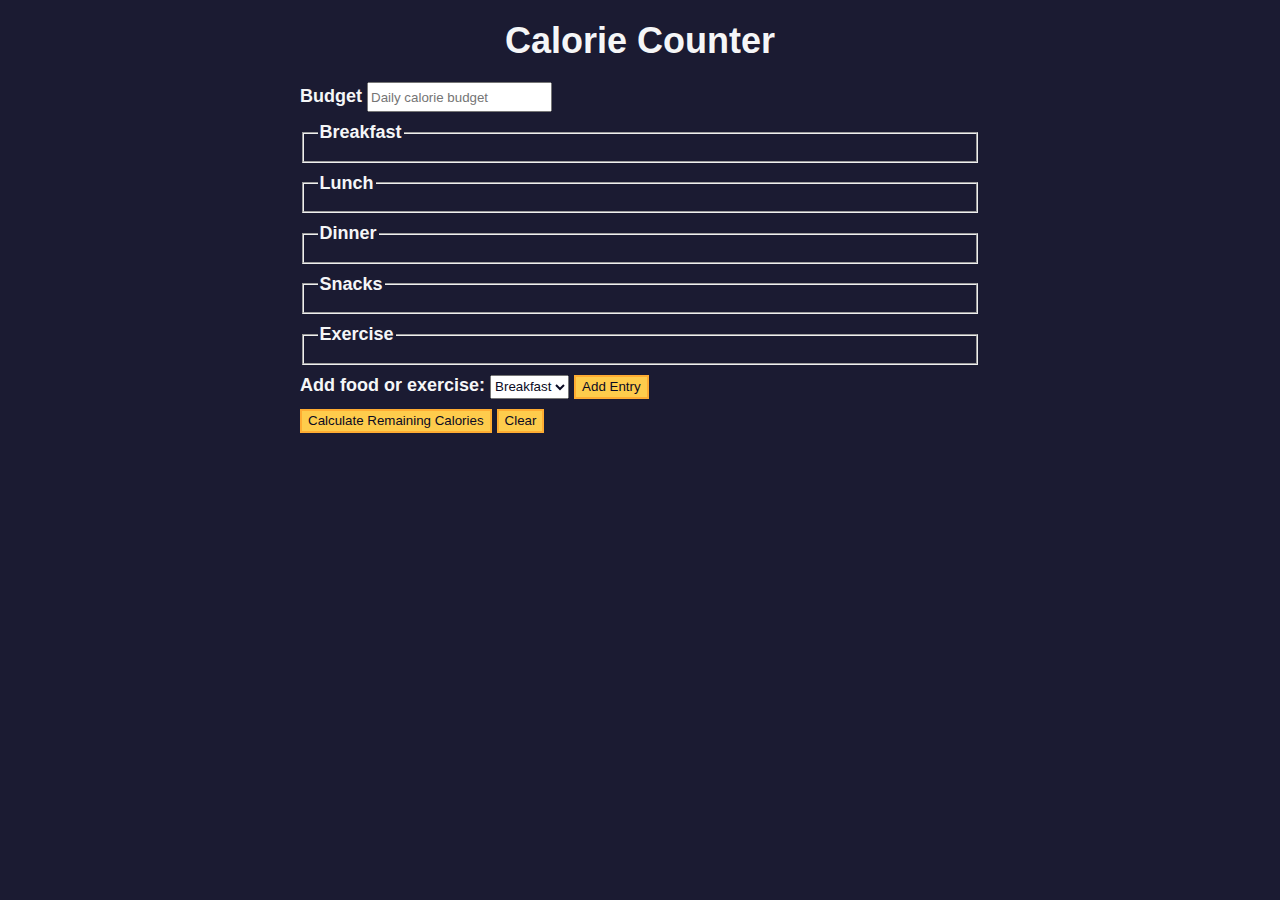
<file: calorie_counter/index.html>
<!DOCTYPE html>
<html lang="en">
  <head>
    <meta charset="UTF-8" />
    <meta name="viewport" content="width=device-width, initial-scale=1.0" />
    <title>Calorie Counter</title>
    <link rel="stylesheet" href="style.css" />
  </head>
  <body>
    <main>
      <h1>Calorie Counter</h1>
      <div class="container">
        <form id="calorie-counter">
          <label for="budget">Budget</label>
          <input
            type="number"
            id="budget"
            placeholder="Daily calorie budget"
            min="0"
            required
          />
          <fieldset id="breakfast">
            <legend>Breakfast</legend>
            <div class="input-container"></div>
          </fieldset>
          <fieldset id="lunch">
            <legend>Lunch</legend>
            <div class="input-container"></div>
          </fieldset>
          <fieldset id="dinner">
            <legend>Dinner</legend>
            <div class="input-container"></div>
          </fieldset>
          <fieldset id="snacks">
            <legend>Snacks</legend>
            <div class="input-container"></div>
          </fieldset>
          <fieldset id="exercise">
            <legend>Exercise</legend>
            <div class="input-container"></div>
          </fieldset>
          <div class="controls">
            <span>
              <label for="entry-dropdown">Add food or exercise:</label>
              <select name="options" id="entry-dropdown">
                <option value="breakfast" selected>Breakfast</option>
                <option value="lunch">Lunch</option>
                <option value="dinner">Dinner</option>
                <option value="snacks">Snacks</option>
                <option value="exercise">Exercise</option>
              </select>
              <button type="button" id="add-entry">Add Entry</button>
            </span>
          </div>
          <div>
            <button type="submit">Calculate Remaining Calories</button>
            <button id="clear" type="button">Clear</button>
          </div>
        </form>
        <div id="output" class="output hide"></div>
      </div>
    </main>
    <script src="app.js"></script>
  </body>
</html>
</file>
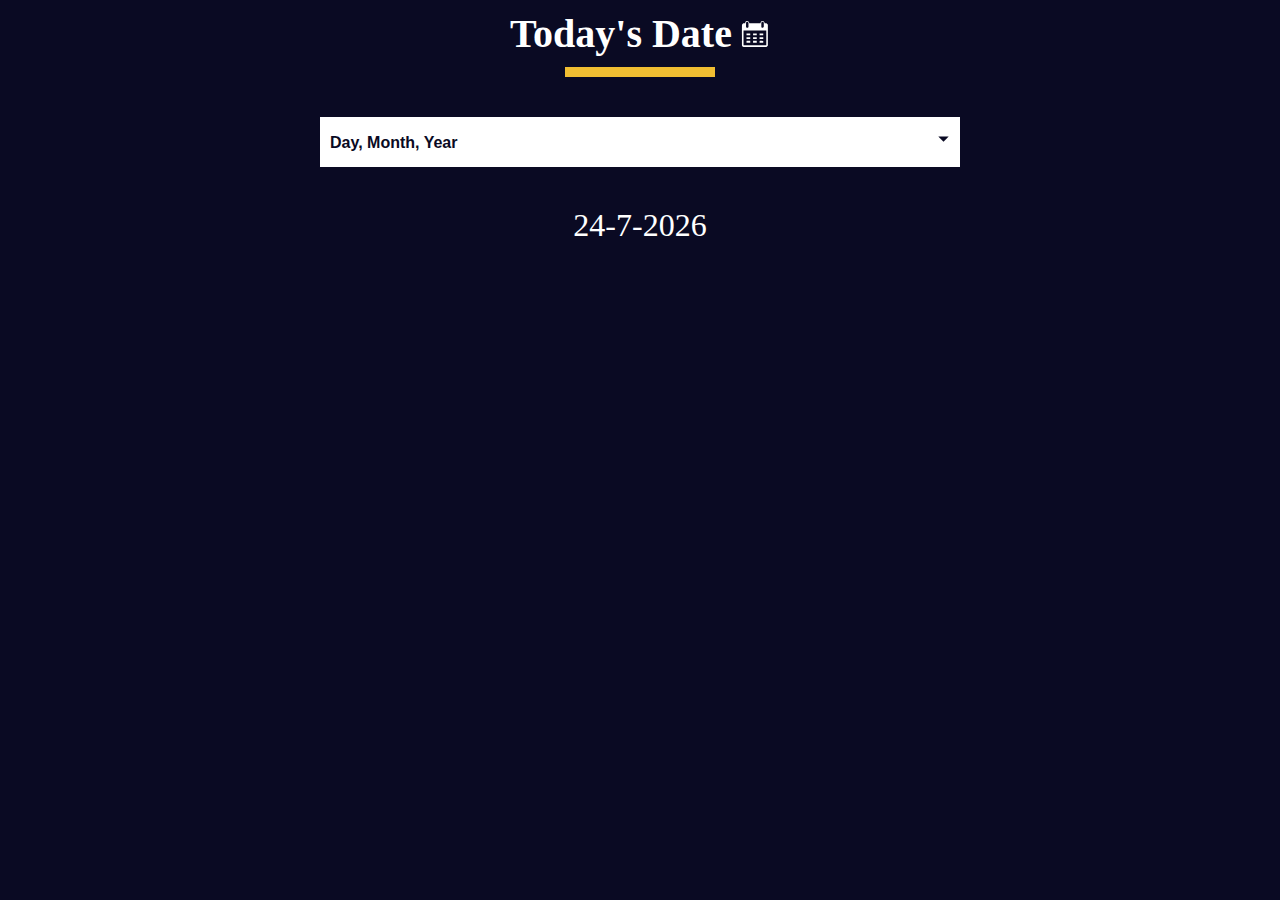
<file: date-object/index.html>
<!DOCTYPE html>
<html lang="en">
  <head>
    <meta charset="UTF-8" />
    <meta name="viewport" content="width=device-width, initial-scale=1.0" />
    <title>Date Formatter</title>
    <link rel="stylesheet" href="styles.css" />
  </head>
  <body>
    <main>
      <div class="title-container">
        <h1 class="title">Today's Date</h1>

        <svg
          class="date-svg"
          xmlns="http://www.w3.org/2000/svg"
          version="1.0"
          width="512.000000pt"
          height="512.000000pt"
          viewBox="0 0 512.000000 512.000000"
          preserveAspectRatio="xMidYMid meet"
        >
          <g
            transform="translate(0.000000,512.000000) scale(0.100000,-0.100000)"
            fill="#fff"
            stroke="none"
          >
            <path
              d="M1145 4777 c-71 -24 -120 -54 -164 -102 -59 -64 -83 -124 -89 -216 l-4 -77 -147 -3 c-142 -4 -149 -5 -213 -37 -81 -40 -149 -111 -177 -188 -21 -54 -21 -64 -21 -1789 0 -1725 0 -1735 21 -1789 28 -77 96 -148 177 -188 l67 -33 1950 0 1950 0 67 33 c74 36 133 96 170 170 l23 47 0 1760 0 1760 -23 47 c-37 74 -96 134 -169 170 -63 31 -71 32 -213 36 l-148 4 -4 77 c-8 133 -82 242 -200 297 -54 25 -75 29 -148 29 -94 -1 -151 -20 -220 -75 -75 -59 -130 -181 -130 -287 l0 -43 -954 0 -954 0 -7 74 c-12 137 -89 251 -201 303 -66 30 -179 39 -239 20z m209 -164 c23 -16 52 -49 66 -73 l25 -45 0 -365 0 -365 -28 -47 c-30 -52 -88 -92 -149 -103 -54 -10 -137 17 -175 57 -65 69 -64 60 -61 471 l3 373 27 41 c17 26 45 50 80 68 71 35 151 31 212 -12z m2594 11 c41 -20 59 -37 82 -78 l30 -51 0 -360 c0 -329 -2 -364 -19 -401 -36 -79 -137 -133 -222 -119 -57 10 -125 58 -151 107 -23 42 -23 50 -26 388 -3 377 -1 403 51 465 62 76 162 95 255 49z m537 -2717 l0 -1239 -24 -19 c-23 -19 -67 -19 -1916 -19 -1849 0 -1893 0 -1916 19 l-24 19 -3 1241 -2 1241 1942 -2 1943 -3 0 -1238z"
            />
            <path
              d="M1112 2493 l3 -158 318 -3 317 -2 0 160 0 160 -320 0 -321 0 3 -157z"
            />
            <path
              d="M2230 2490 l0 -160 315 0 315 0 0 160 0 160 -315 0 -315 0 0 -160z"
            />
            <path
              d="M3342 2493 l3 -158 310 0 310 0 3 158 3 157 -316 0 -316 0 3 -157z"
            />
            <path
              d="M1110 1855 l0 -155 320 0 320 0 0 155 0 155 -320 0 -320 0 0 -155z"
            />
            <path
              d="M2230 1855 l0 -155 315 0 315 0 0 155 0 155 -315 0 -315 0 0 -155z"
            />
            <path
              d="M3340 1855 l0 -155 315 0 315 0 0 155 0 155 -315 0 -315 0 0 -155z"
            />
            <path
              d="M1117 1383 c-4 -3 -7 -78 -7 -165 l0 -158 320 0 320 0 0 165 0 165 -313 0 c-173 0 -317 -3 -320 -7z"
            />
            <path
              d="M2230 1225 l0 -165 315 0 315 0 0 165 0 165 -315 0 -315 0 0 -165z"
            />
            <path
              d="M3347 1383 c-4 -3 -7 -78 -7 -165 l0 -158 315 0 315 0 -2 163 -3 162 -306 3 c-168 1 -308 -1 -312 -5z"
            />
          </g>
        </svg>
      </div>
      <div class="divider"></div>

      <div class="dropdown-container">
        <select name="date-options" id="date-options">
          <option value="dd-mm-yyyy">Day, Month, Year</option>
          <option value="yyyy-mm-dd">Year, Month, Day</option>
          <option value="mm-dd-yyyy-h-mm">
            Month, Day, Year, Hours, Minutes
          </option>
        </select>
        <div class="select-icon">
          <svg
            class="icon"
            xmlns="http://www.w3.org/2000/svg"
            width="25"
            height="35"
            viewBox="0 0 24 24"
          >
            <rect x="0" fill="none" width="24" height="24" />

            <g>
              <path d="M7 10l5 5 5-5" />
            </g>
          </svg>
        </div>
      </div>
      <p id="current-date"></p>
    </main>
    <script src="main.js"></script>
  </body>
</html>
</file>
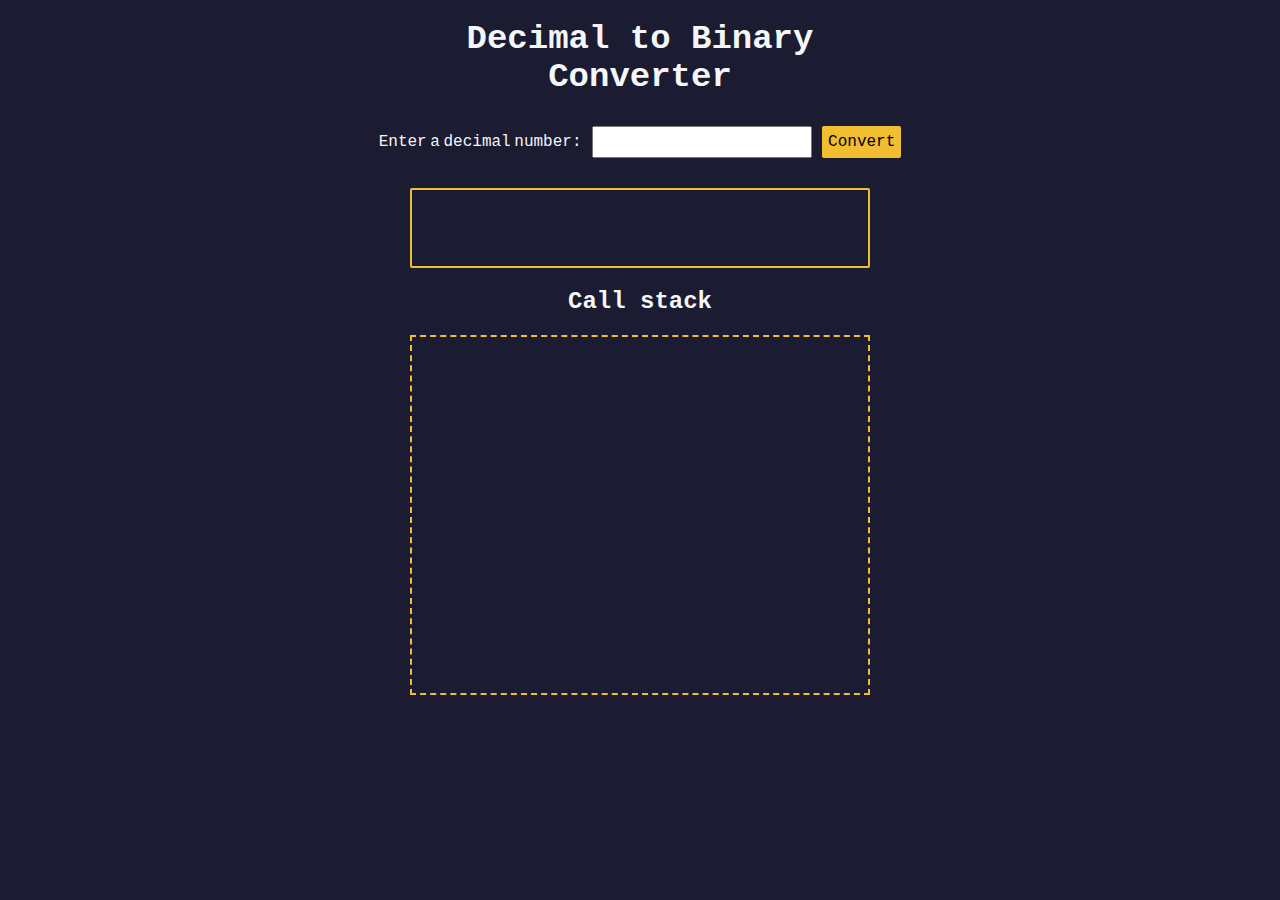
<file: decimal-binary-converter/index.html>
<!DOCTYPE html>
<html lang="en">
  <head>
    <meta charset="UTF-8" />
    <meta name="viewport" content="width=device-width, initial-scale=1.0" />
    <title>Decimal to Binary Converter</title>
    <link rel="stylesheet" href="styles.css" />
  </head>
  <body>
    <h1>
      Decimal to Binary <br />
      Converter
    </h1>
    <section class="input-container">
      <label for="number-input">Enter a decimal number:</label>
      <input
        type="number"
        id="number-input"
        value=""
        class="number-input"
        name="decimal number input"
      />
      <button class="convert-btn" id="convert-btn">Convert</button>
    </section>
    <section class="output-container">
      <output id="result" for="number-input"></output>
      <h2>Call stack</h2>
      <div id="animation-container"></div>
    </section>
    <script src="main.js"></script>
  </body>
</html>
</file>
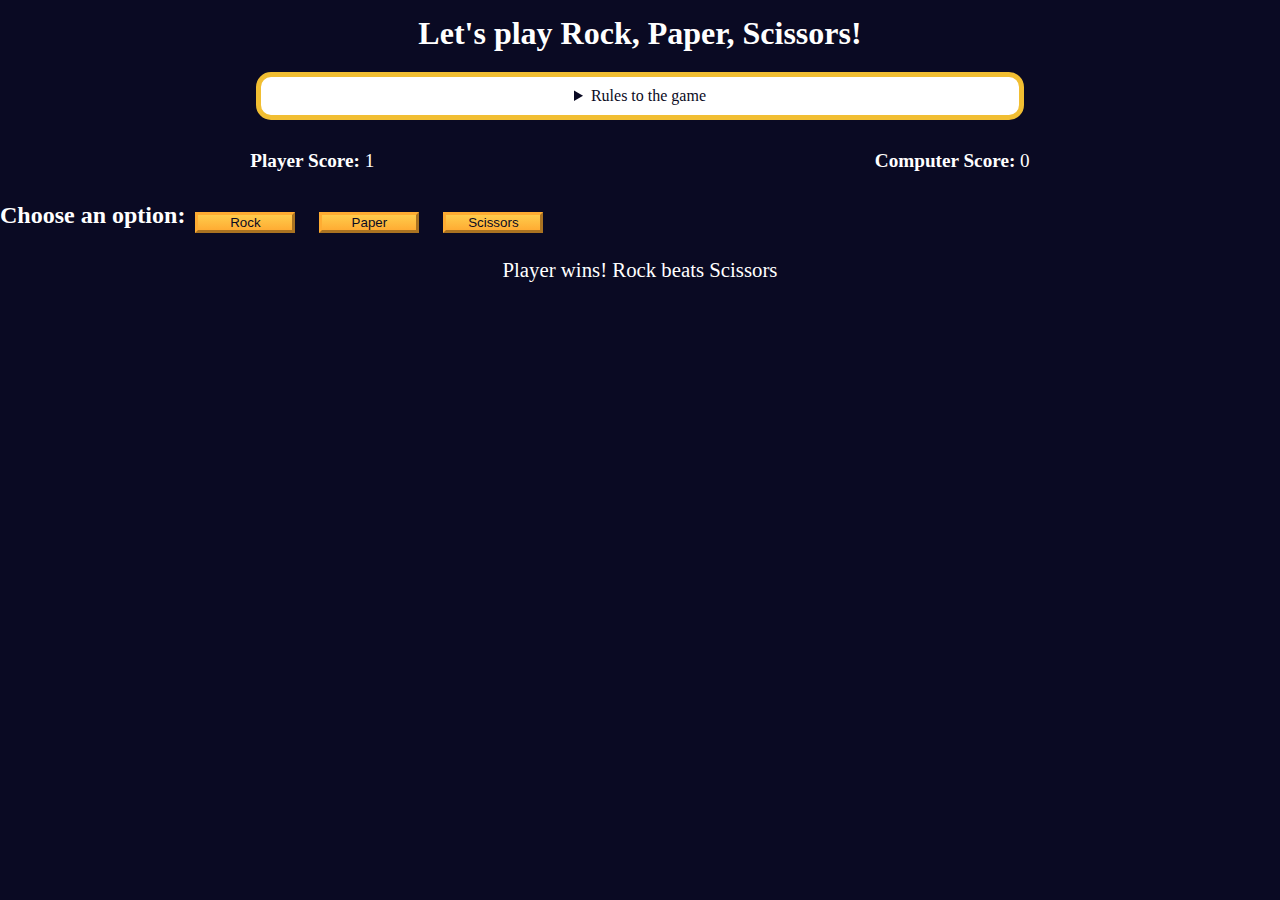
<file: dom-manipulation/index.html>
<!DOCTYPE html>
<html lang="en">
  <head>
    <meta charset="UTF-8" />
    <meta name="viewport" content="width=device-width, initial-scale=1.0" />
    <title>Rock, Paper, Scissors game</title>
    <link rel="stylesheet" href="style.css" />
  </head>
  <body>
    <h1>Let's play Rock, Paper, Scissors!</h1>
    <main>
      <details class="rules-container">
        <summary>Rules to the game</summary>

        <p>You will be playing against the computer.</p>
        <p>You can choose between Rock, Paper, and Scissors.</p>
        <p>The first one to three points wins.</p>

        <p>Here are the rules to getting a point in the game:</p>
        <ul>
          <li>Rock beats Scissors</li>
          <li>Scissors beats Paper</li>
          <li>Paper beats Rock</li>
        </ul>
        <p>
          If the player and computer choose the same option (Ex. Paper and
          Paper), then no one gets the point.
        </p>
      </details>

      <div class="score-container">
        <strong
          >Player Score: <span class="score" id="player-score">0</span></strong
        >
        <strong
          >Computer Score:
          <span class="score" id="computer-score">0</span></strong
        >
      </div>

      <section class="options-container">
        <h2>Choose an option:</h2>
        <div class="btn-container">
          <button id="rock-btn" class="btn">Rock</button>
          <button id="paper-btn" class="btn">Paper</button>
          <button id="scissors-btn" class="btn">Scissors</button>
        </div>
      </section>

      <div class="results-container">
        <p id="results-msg"></p>
        <p id="winner-msg"></p>
        <button class="btn" id="reset-game-btn">Play again?</button>
      </div>
    </main>
    <script src="index.js"></script>
  </body>
</html>
</file>
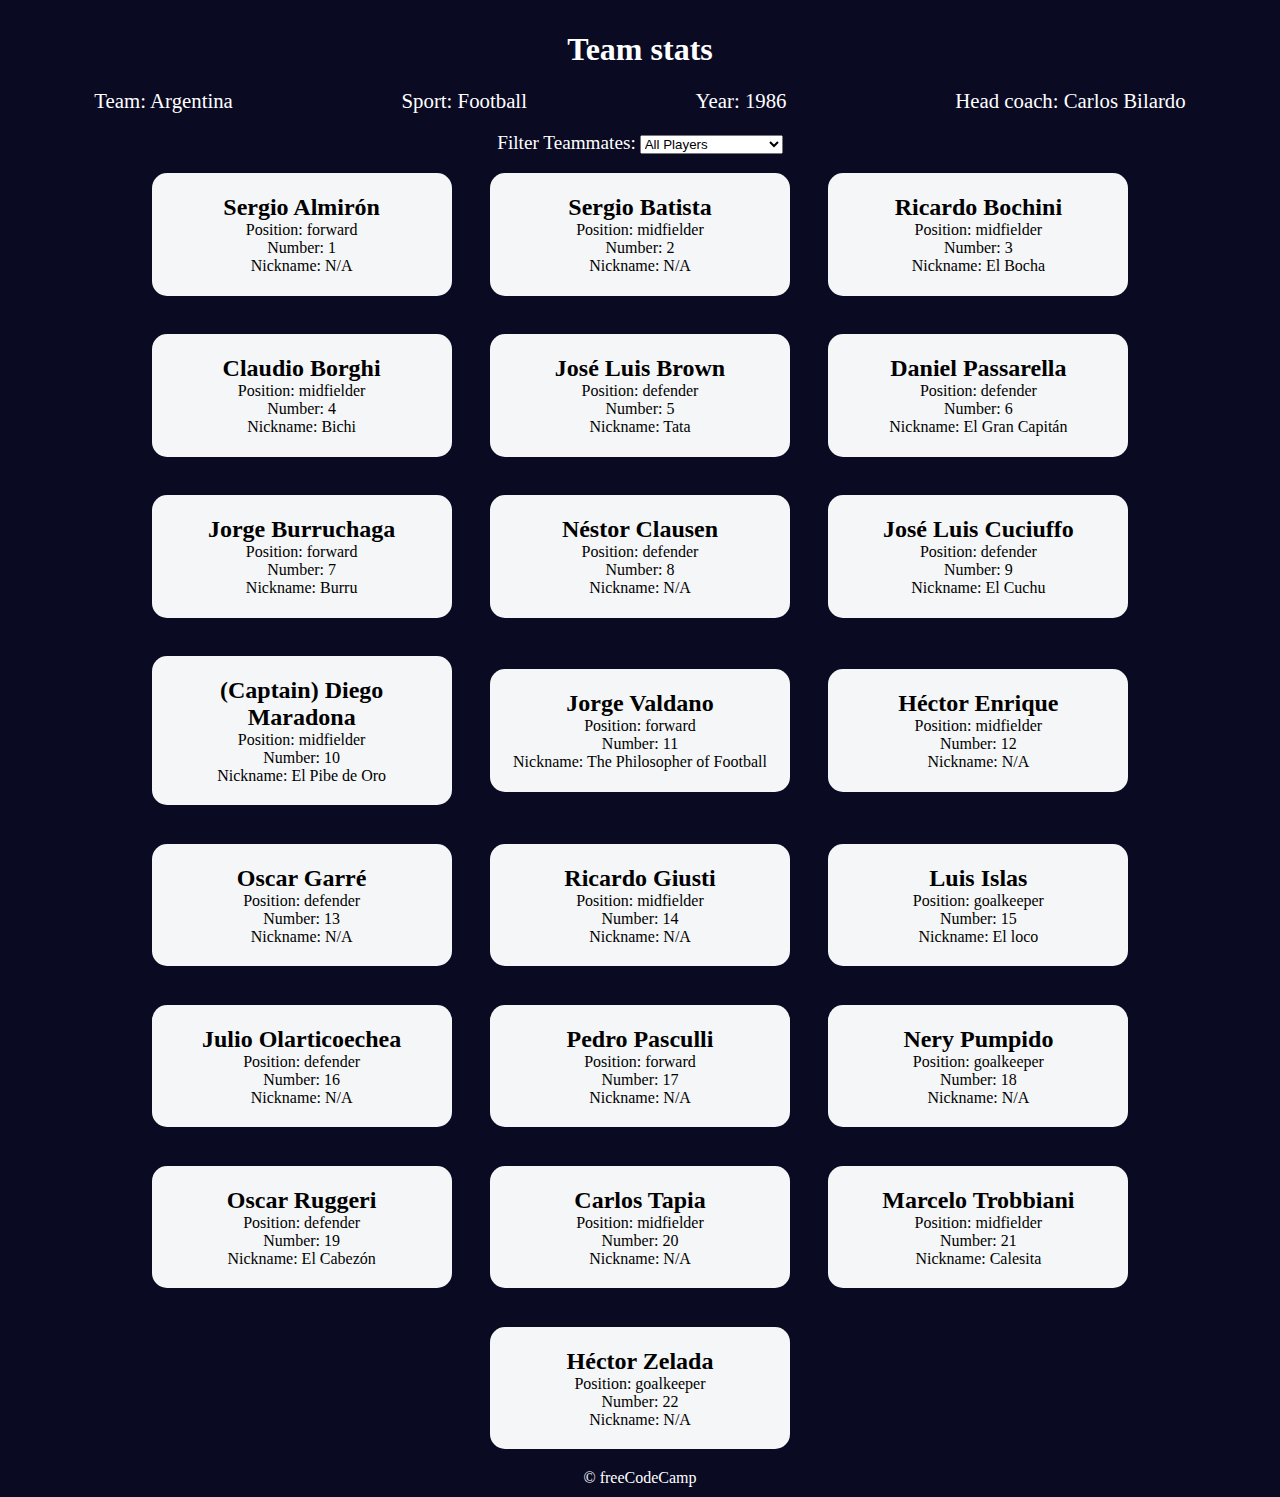
<file: football-team-cards/index.html>
<!DOCTYPE html>
<html lang="en">
  <head>
    <meta charset="UTF-8" />
    <meta name="viewport" content="width=device-width, initial-scale=1.0" />
    <title>football team cards</title>
    <link rel="stylesheet" href="styles.css" />
  </head>
  <body>
    <h1 class="title">Team stats</h1>
    <main>
      <div class="team-stats">
        <p>Team: <span id="team"></span></p>
        <p>Sport: <span id="sport"></span></p>
        <p>Year: <span id="year"></span></p>
        <p>Head coach: <span id="head-coach"></span></p>
      </div>
      <label class="options-label" for="players">Filter Teammates:</label>
      <select name="players" id="players">
        <option value="all">All Players</option>
        <option value="nickname">Nicknames</option>
        <option value="forward">Position Forward</option>
        <option value="midfielder">Position Midfielder</option>
        <option value="defender">Position Defender</option>
        <option value="goalkeeper">Position Goalkeeper</option>
      </select>
      <div class="cards" id="player-cards">
        <div class="player-card">
          <h2>Sergio Almirón</h2>
          <p>Position: forward</p>
          <p>Number: 1</p>
          <p>Nickname: N/A</p>
        </div>
        <div class="player-card">
          <h2>Sergio Batista</h2>
          <p>Position: midfielder</p>
          <p>Number: 2</p>
          <p>Nickname: N/A</p>
        </div>
        <div class="player-card">
          <h2>Ricardo Bochini</h2>
          <p>Position: midfielder</p>
          <p>Number: 3</p>
          <p>Nickname: El Bocha</p>
        </div>
        <div class="player-card">
          <h2>Claudio Borghi</h2>
          <p>Position: midfielder</p>
          <p>Number: 4</p>
          <p>Nickname: Bichi</p>
        </div>
        <div class="player-card">
          <h2>José Luis Brown</h2>
          <p>Position: defender</p>
          <p>Number: 5</p>
          <p>Nickname: Tata</p>
        </div>
        <div class="player-card">
          <h2>Daniel Passarella</h2>
          <p>Position: defender</p>
          <p>Number: 6</p>
          <p>Nickname: El Gran Capitán</p>
        </div>
        <div class="player-card">
          <h2>Jorge Burruchaga</h2>
          <p>Position: forward</p>
          <p>Number: 7</p>
          <p>Nickname: Burru</p>
        </div>
        <div class="player-card">
          <h2>Néstor Clausen</h2>
          <p>Position: defender</p>
          <p>Number: 8</p>
          <p>Nickname: N/A</p>
        </div>
        <div class="player-card">
          <h2>José Luis Cuciuffo</h2>
          <p>Position: defender</p>
          <p>Number: 9</p>
          <p>Nickname: El Cuchu</p>
        </div>
        <div class="player-card">
          <h2>(Captain) Diego Maradona</h2>
          <p>Position: midfielder</p>
          <p>Number: 10</p>
          <p>Nickname: El Pibe de Oro</p>
        </div>
        <div class="player-card">
          <h2>Jorge Valdano</h2>
          <p>Position: forward</p>
          <p>Number: 11</p>
          <p>Nickname: The Philosopher of Football</p>
        </div>
        <div class="player-card">
          <h2>Héctor Enrique</h2>
          <p>Position: midfielder</p>
          <p>Number: 12</p>
          <p>Nickname: N/A</p>
        </div>
        <div class="player-card">
          <h2>Oscar Garré</h2>
          <p>Position: defender</p>
          <p>Number: 13</p>
          <p>Nickname: N/A</p>
        </div>
        <div class="player-card">
          <h2>Ricardo Giusti</h2>
          <p>Position: midfielder</p>
          <p>Number: 14</p>
          <p>Nickname: N/A</p>
        </div>
        <div class="player-card">
          <h2>Luis Islas</h2>
          <p>Position: goalkeeper</p>
          <p>Number: 15</p>
          <p>Nickname: El loco</p>
        </div>
        <div class="player-card">
          <h2>Julio Olarticoechea</h2>
          <p>Position: defender</p>
          <p>Number: 16</p>
          <p>Nickname: N/A</p>
        </div>
        <div class="player-card">
          <h2>Pedro Pasculli</h2>
          <p>Position: forward</p>
          <p>Number: 17</p>
          <p>Nickname: N/A</p>
        </div>
        <div class="player-card">
          <h2>Nery Pumpido</h2>
          <p>Position: goalkeeper</p>
          <p>Number: 18</p>
          <p>Nickname: N/A</p>
        </div>
        <div class="player-card">
          <h2>Oscar Ruggeri</h2>
          <p>Position: defender</p>
          <p>Number: 19</p>
          <p>Nickname: El Cabezón</p>
        </div>
        <div class="player-card">
          <h2>Carlos Tapia</h2>
          <p>Position: midfielder</p>
          <p>Number: 20</p>
          <p>Nickname: N/A</p>
        </div>
        <div class="player-card">
          <h2>Marcelo Trobbiani</h2>
          <p>Position: midfielder</p>
          <p>Number: 21</p>
          <p>Nickname: Calesita</p>
        </div>
        <div class="player-card">
          <h2>Héctor Zelada</h2>
          <p>Position: goalkeeper</p>
          <p>Number: 22</p>
          <p>Nickname: N/A</p>
        </div>
      </div>
    </main>
    <footer>&copy; freeCodeCamp</footer>
    <script src="main.js"></script>
  </body>
</html>
</file>
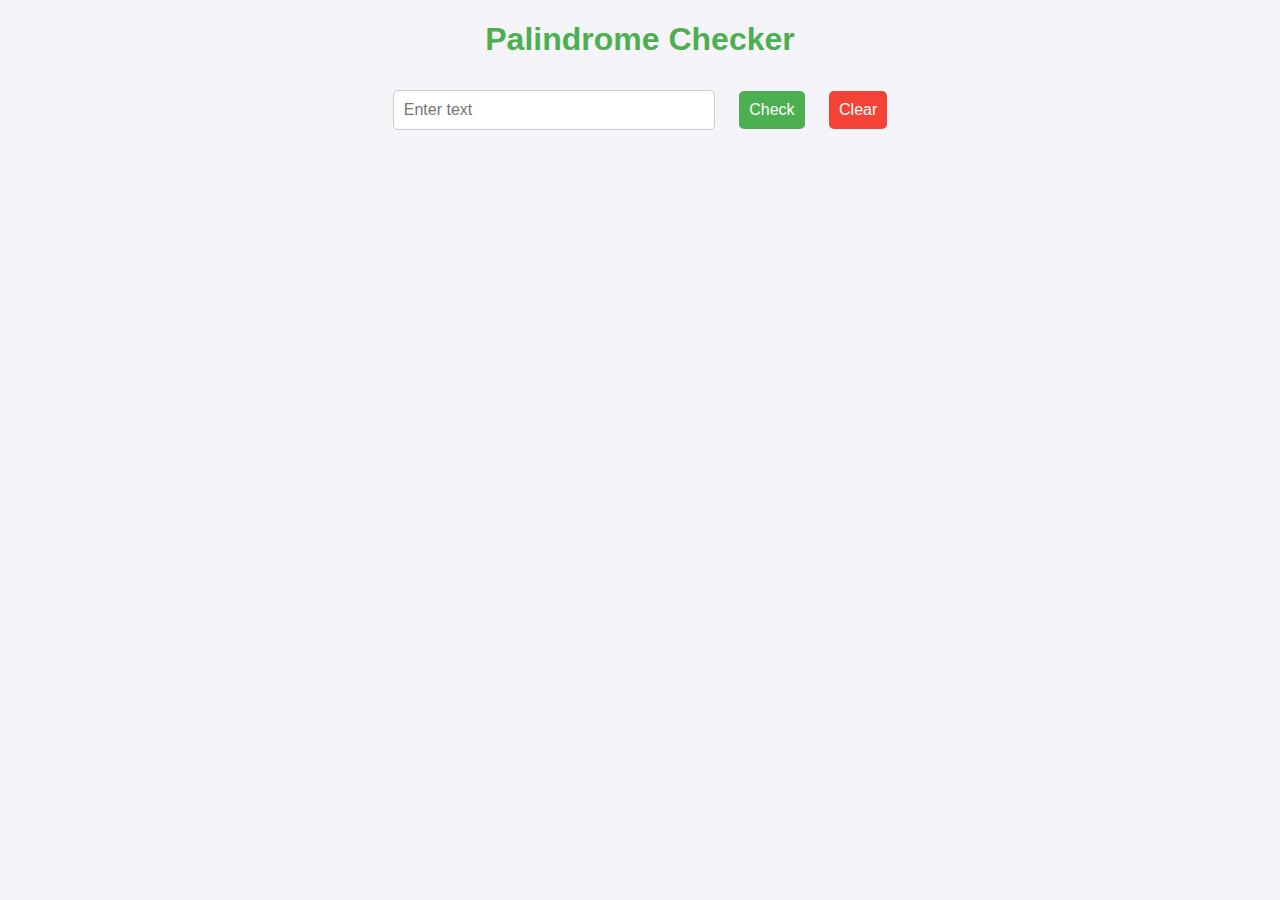
<file: palindrome-checker/index.html>
<!DOCTYPE html>
<html lang="en">
<head>
  <meta charset="UTF-8">
  <meta name="viewport" content="width=device-width, initial-scale=1.0">
  <title>Palindrome Checker</title>
  <link rel="stylesheet" href="main.css">
</head>
<body>
  <h1>Palindrome Checker</h1>
  <main class="container">
    <input type="text" id="text-input" placeholder="Enter text">
    <button id="check-btn">Check</button>
    <button class="button-clear" id="clear-btn">Clear</button>
    <div id="result"></div>
  </main>
  <script src="main.js"></script>
</body>
</html>
</file>
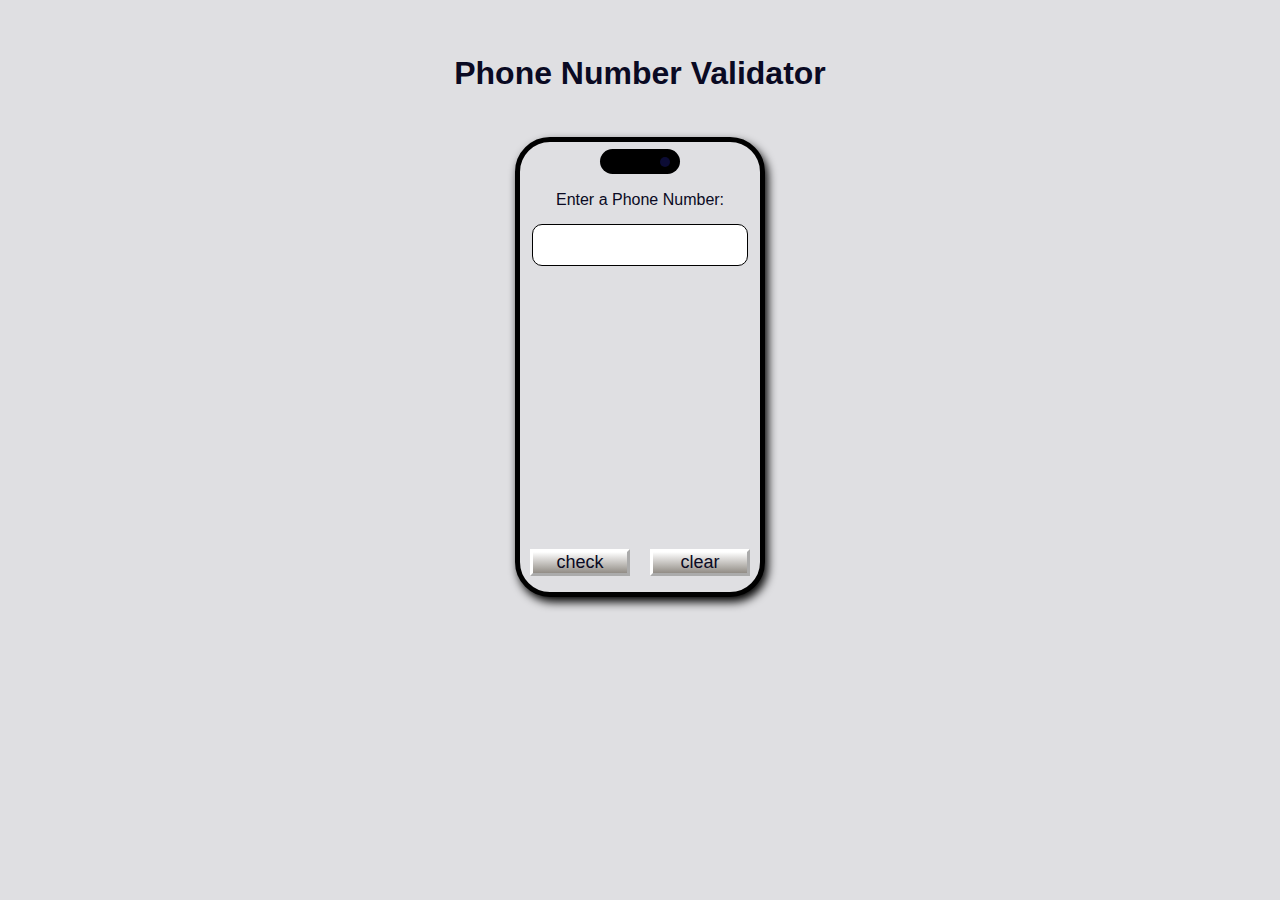
<file: phone-num-validator/index.html>
<!DOCTYPE html>
<html lang="en">
  <head>
    <meta charset="UTF-8" />
    <meta name="viewport" content="width=device-width, initial-scale=1.0" />
    <title>Phone Number Validator</title>
    <link rel="stylesheet" href="styles.css" />
  </head>
  <body>
    <div class="container">
      <h1>Phone Number Validator</h1>
      <div class="phone_container">
        <div class="phone_background">
          <div class="phone_camera"></div>
        </div>
        <label for="user-input">Enter a Phone Number:</label>
        <input type="text" maxlength="20" id="user-input" value="" />
        <div id="results-div"></div>
        <div class="phone_footer">
          <button class="btn_styles" id="check-btn">check</button>
          <button class="btn_styles" id="clear-btn">clear</button>
        </div>
      </div>
    </div>
    <script src="app.js"></script>
  </body>
</html>
</file>
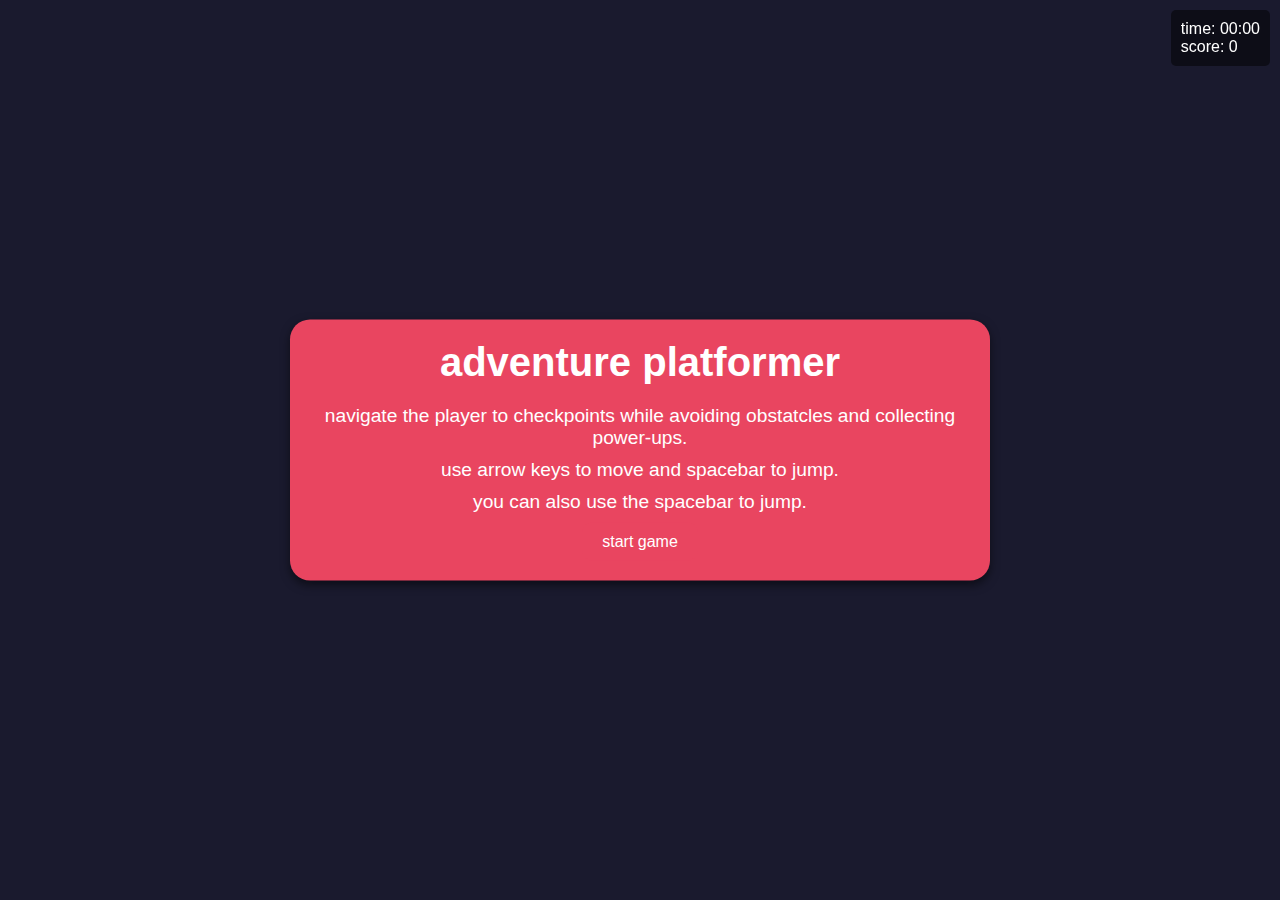
<file: platformer-game/index.html>
<!DOCTYPE html>
<html lang="en">
  <head>
    <meta charset="UTF-8" />
    <meta name="viewport" content="width=device-width, initial-scale=1.0" />
    <title>Platformer Game</title>
    <link rel="stylesheet" href="styles.css" />
  </head>
  <body>
    <div class="start__screen">
      <h1 class="main__title">adventure platformer</h1>
      <p class="instructions">
        navigate the player to checkpoints while avoiding obstatcles and
        collecting power-ups.
      </p>
      <p class="instructions">use arrow keys to move and spacebar to jump.</p>
      <p class="instructions">you can also use the spacebar to jump.</p>
      <div class="btn__container">
        <button class="btn" id="start-btn">start game</button>
      </div>
    </div>

    <!-- checkpoint  screen -->
    <div class="checkpoint__screen">
      <h2>checkpoint reached!</h2>
      <p>congratulations! keep going to reach the final goal!</p>
    </div>

    <!-- timer and score display -->
    <div class="hud">
      <p>time: <span id="timer">00:00</span></p>
      <p>score: <span id="score">0</span></p>
    </div>

    <!-- game canvas -->
    <canvas id="canvas"></canvas>

    <!-- directional controls for mobile/tablets -->
    <div class="direction__controls" id="direction-controls"></div>
    <script src="index.js"></script>
  </body>
</html>
</file>
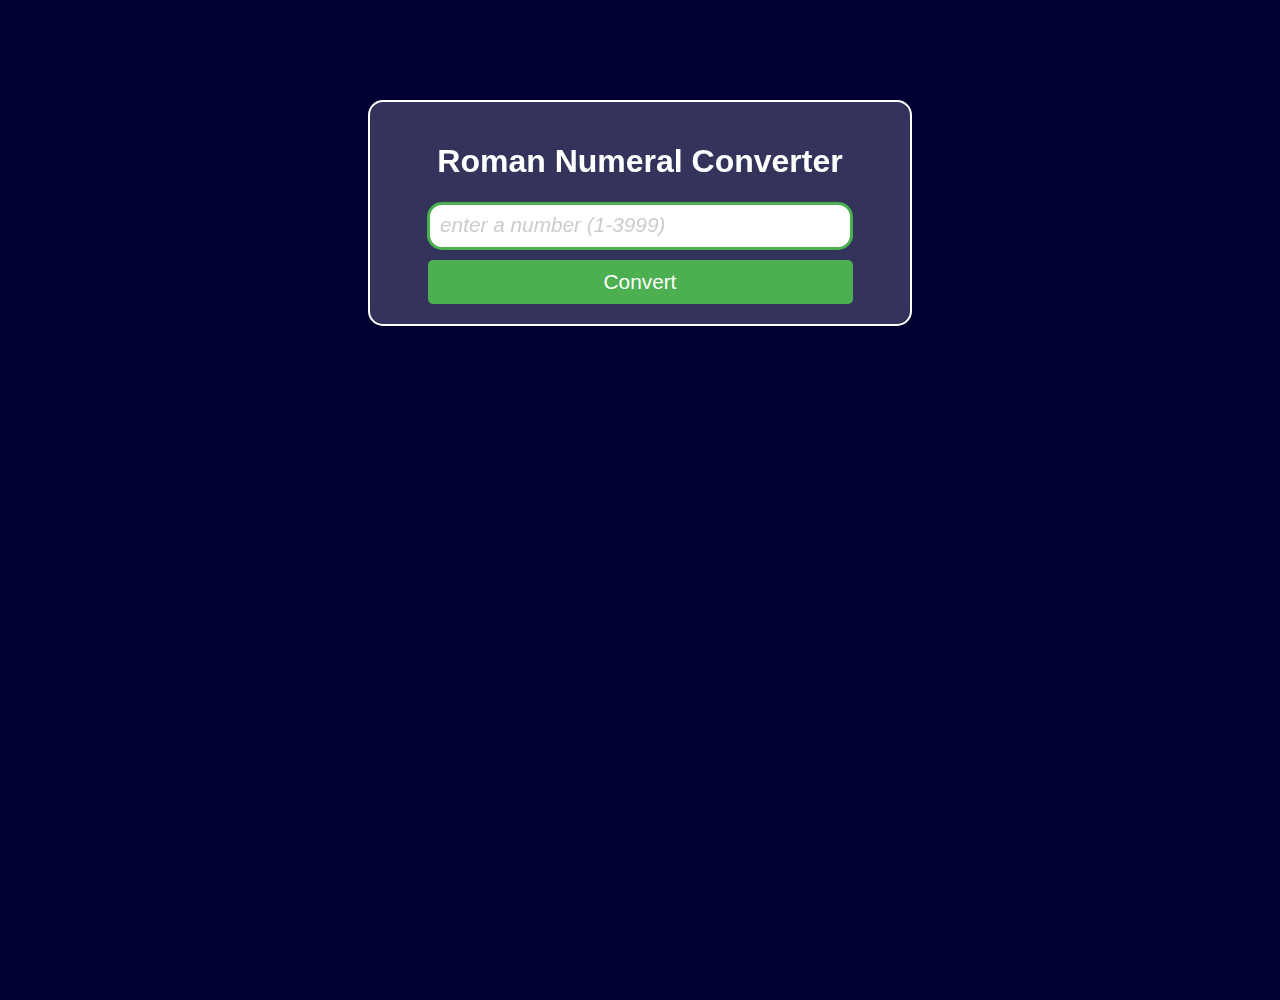
<file: roman-numeral-converter/index.html>
<!DOCTYPE html>
<html lang="en">
  <head>
    <meta charset="UTF-8" />
    <meta name="viewport" content="width=device-width, initial-scale=1.0" />
    <title>Roman Numeral Converter</title>
    <link rel="stylesheet" href="styles.css" />
  </head>
  <body>
    <div class="container">
      <h1>Roman Numeral Converter</h1>
        <input
          type="number"
          id="number"
          placeholder="Enter a number (1-3999)"
        />
        <button id="convert-btn">Convert</button>
    </div>
     <div id="output"></div>
    <script src="app.js"></script>
  </body>
</html>
</file>
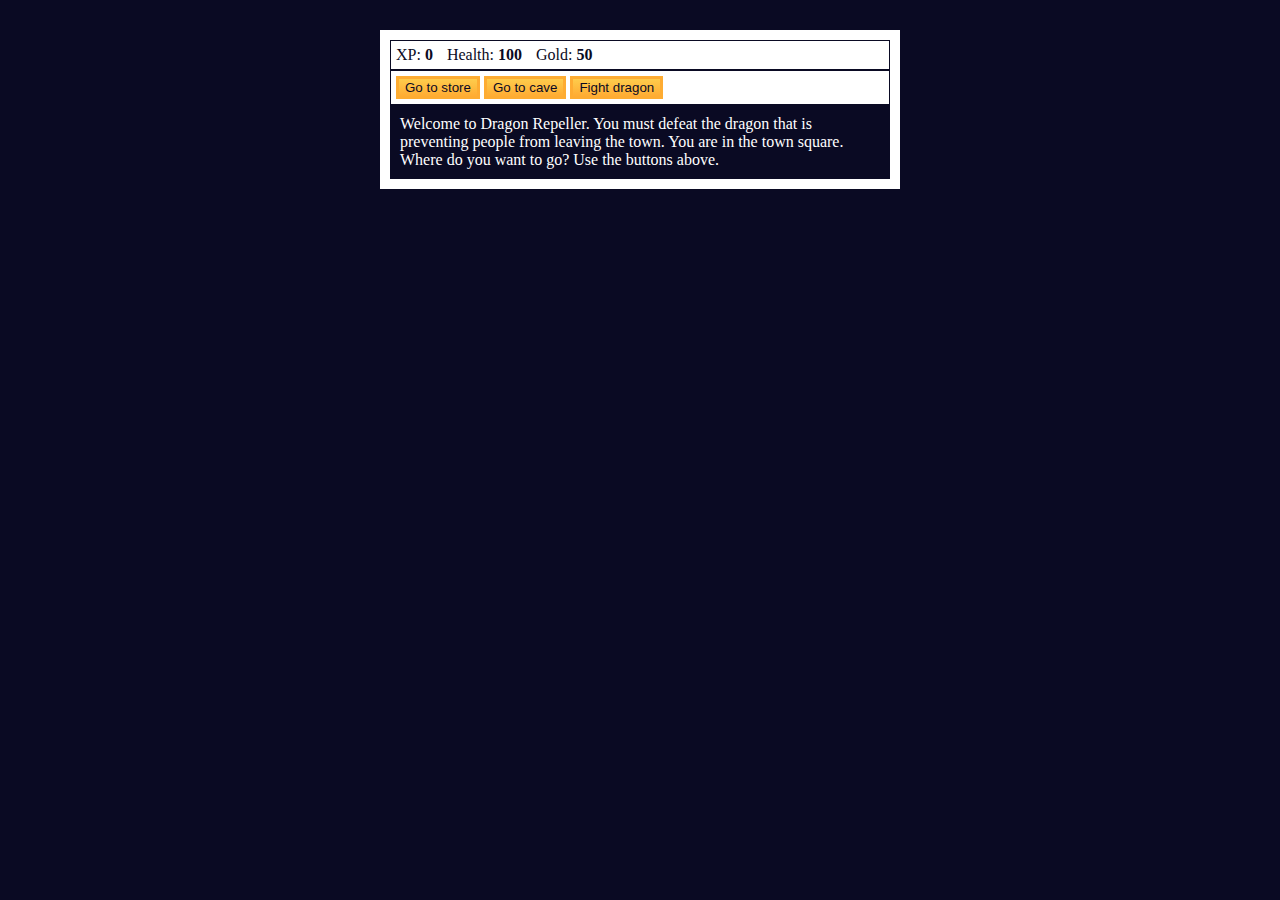
<file: RPG/index.html>
<!DOCTYPE html>
<html lang="en">
  <head>
    <meta charset="UTF-8" />
    <meta name="viewport" content="width=device-width, initial-scale=1.0" />
    <title>RPG - Dragon Repeller</title>
    <link rel="stylesheet" href="style.css" />
  </head>
  <body>
    <div id="game">
      <div id="stats">
        <span class="stat"
          >XP: <strong><span id="xpText">0</span></strong></span
        >
        <span class="stat"
          >Health: <strong><span id="healthText">100</span></strong></span
        >
        <span class="stat"
          >Gold: <strong><span id="goldText">50</span></strong></span
        >
      </div>
      <div id="controls">
        <button id="button1">Go to store</button>
        <button id="button2">Go to cave</button>
        <button id="button3">Fight dragon</button>
      </div>
      <div id="monsterStats">
        <span class="stat"
          >Monster Name: <strong><span id="monsterName"></span></strong
        ></span>
        <span class="stat"
          >Health: <strong><span id="monsterHealth"></span></strong
        ></span>
      </div>
      <div id="text">
        Welcome to Dragon Repeller. You must defeat the dragon that is
        preventing people from leaving the town. You are in the town square.
        Where do you want to go? Use the buttons above.
      </div>
    </div>
    <script src="main.js"></script>
  </body>
</html>
</file>
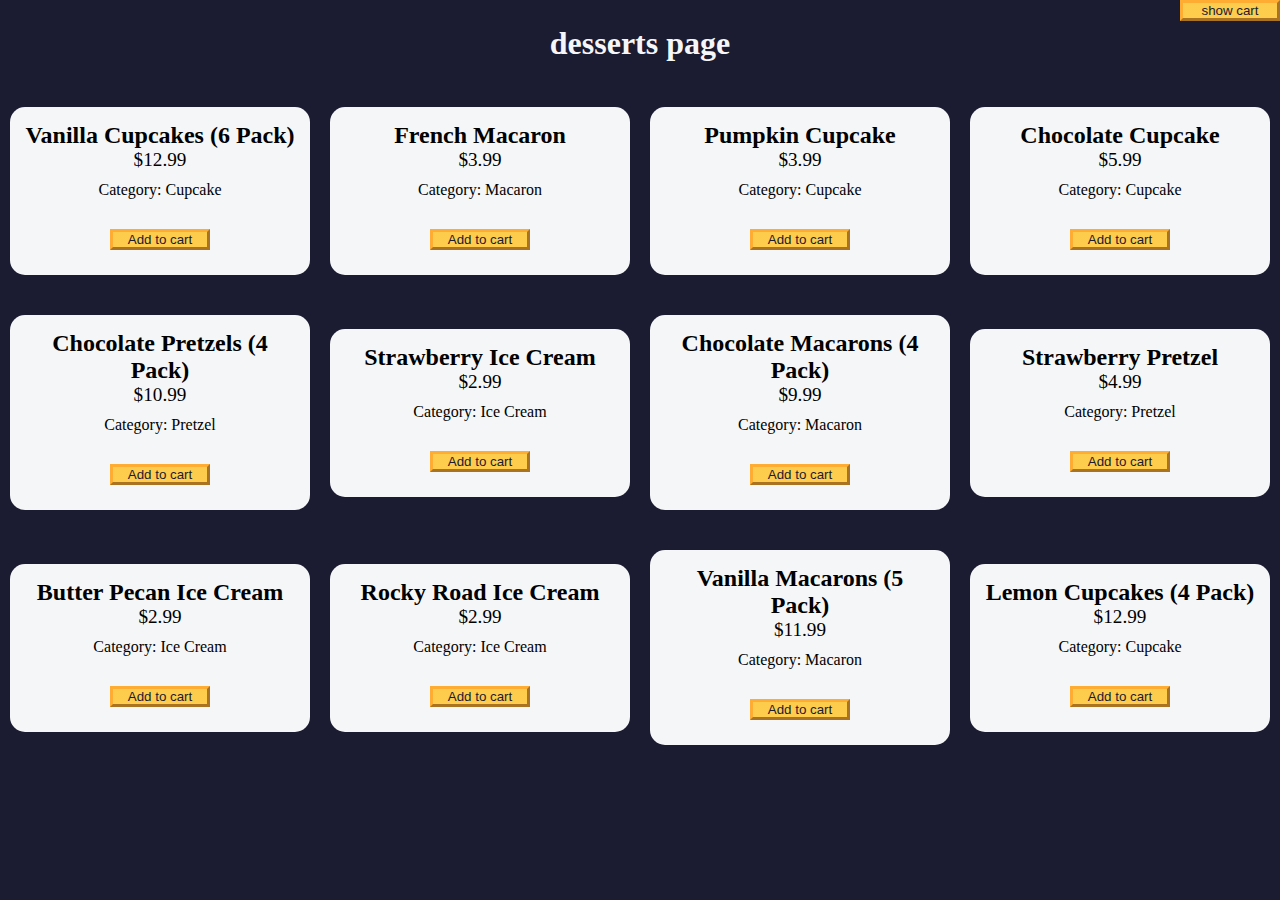
<file: shopping-cart/index.html>
<!DOCTYPE html>
<html lang="en">
<head>
  <meta charset="UTF-8">
  <meta name="viewport" content="width=device-width, initial-scale=1.0">
  <title>Shopping Cart</title>
  <link rel="stylesheet" href="styles.css">
</head>
<body>
  <header>
    <h1 class="title">desserts page</h1>
  </header>
  <main>
    <button class="btn" id="cart-btn" type="button">
      <span id="show-hide-cart">show</span> cart
    </button>
    <div id="cart-container">
      <button class="btn" id="clear-cart-btn">clear cart</button>
      <div id="products-container"></div>
      <p>total number of items: <span id="total-items">0</span></p>
      <p>subtotal: <span id="subtotal">$0</span></p>
      <p>taxes: <span id="taxes">$0</span></p>
      <p>total: <span id="total">$0</span></p>
    </div>
    <div id="dessert-card-container"></div>
  </main>
  <script src="app.js"></script>
</body>
</html>
</file>
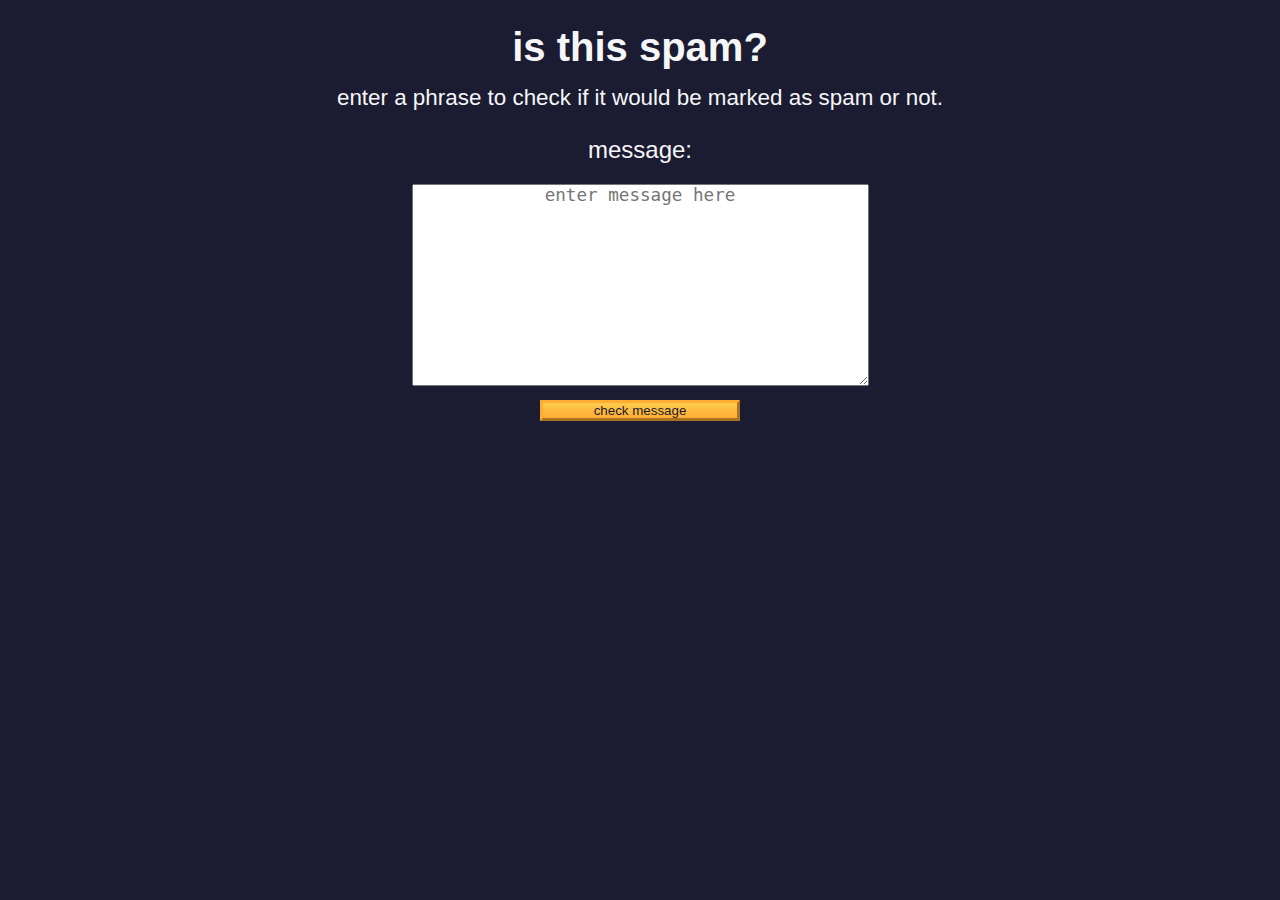
<file: spam-checker/index.html>
<!DOCTYPE html>
<html lang="en">
  <head>
    <meta charset="UTF-8" />
    <meta name="viewport" content="width=device-width, initial-scale=1.0" />
    <title>Spam Checker</title>
    <link rel="stylesheet" href="styles.css" />
  </head>
  <body>
    <header class="main-text">
      <h1 class="title">is this spam?</h1>
      <p class="description">
        enter a phrase to check if it would be marked as spam or not.
      </p>
    </header>
    <main>
      <label for="message-input" class="message-label">message: </label>
      <textarea
        name="message"
        id="message-input"
        value=""
        type="text"
        rows="10"
        cols="40"
        placeholder="enter message here"
      ></textarea>
      <button class="btn" id="check-message-btn" type="button">
        check message
      </button>
      <p id="result"></p>
    </main>
    <script src="app.js"></script>
  </body>
</html>
</file>
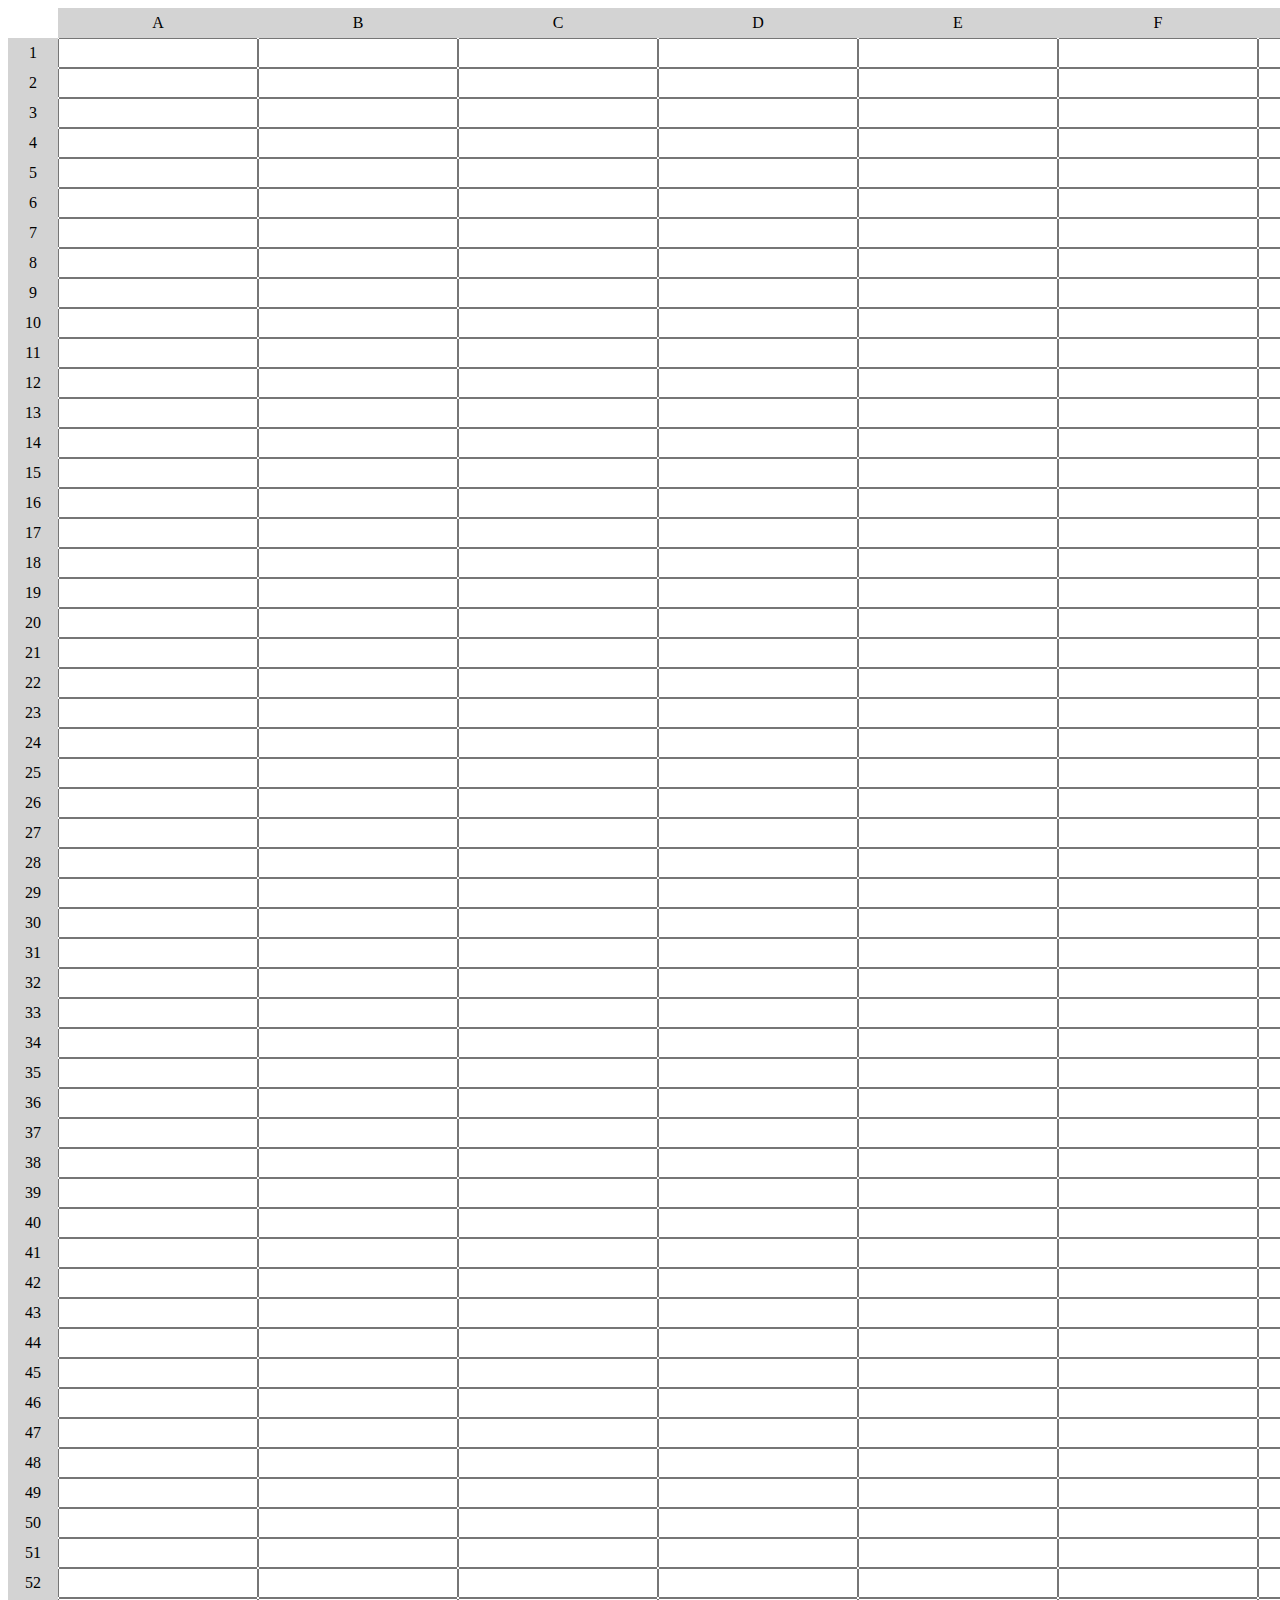
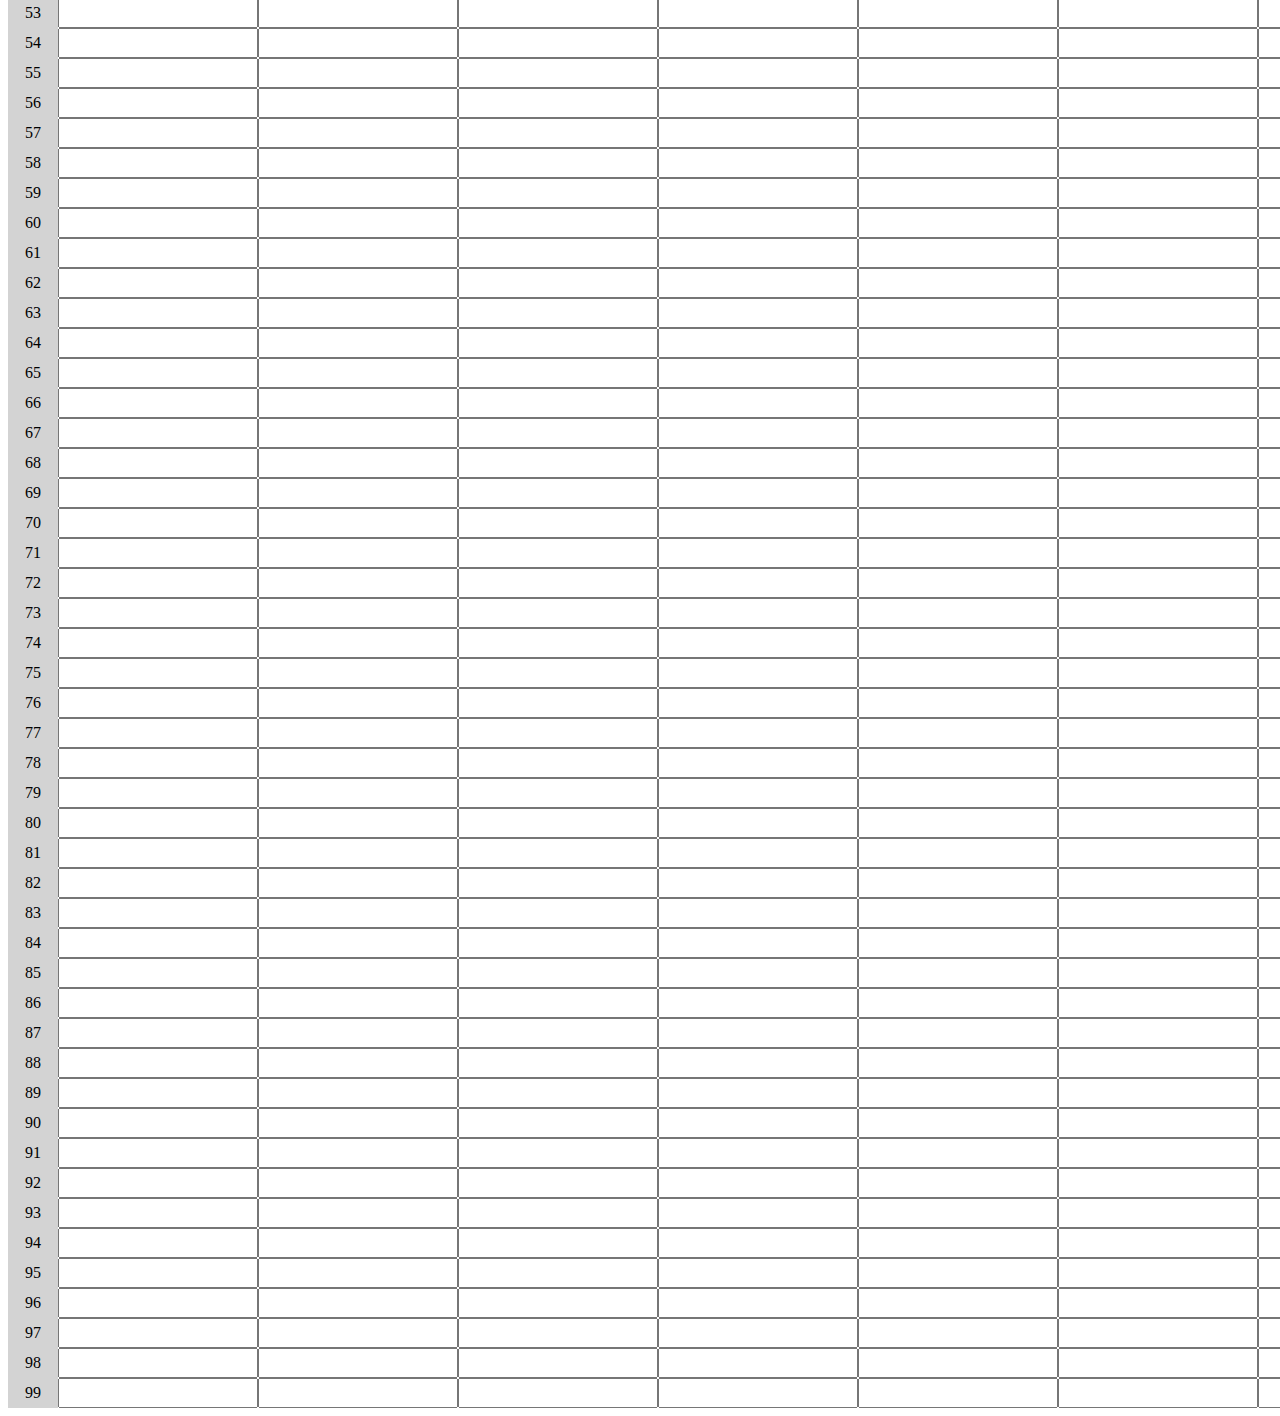
<file: spreadsheet-app/index.html>
<!DOCTYPE html>
<html lang="en">
<head>
  <meta charset="UTF-8">
  <meta name="viewport" content="width=device-width, initial-scale=1.0">
  <title>Spreadsheet App</title>
  <link rel="stylesheet" href="styles.css">
</head>
<body>
  <div id="container">
    <div></div>
  </div>
  <script src="app.js"></script>
</body>
</html>
</file>
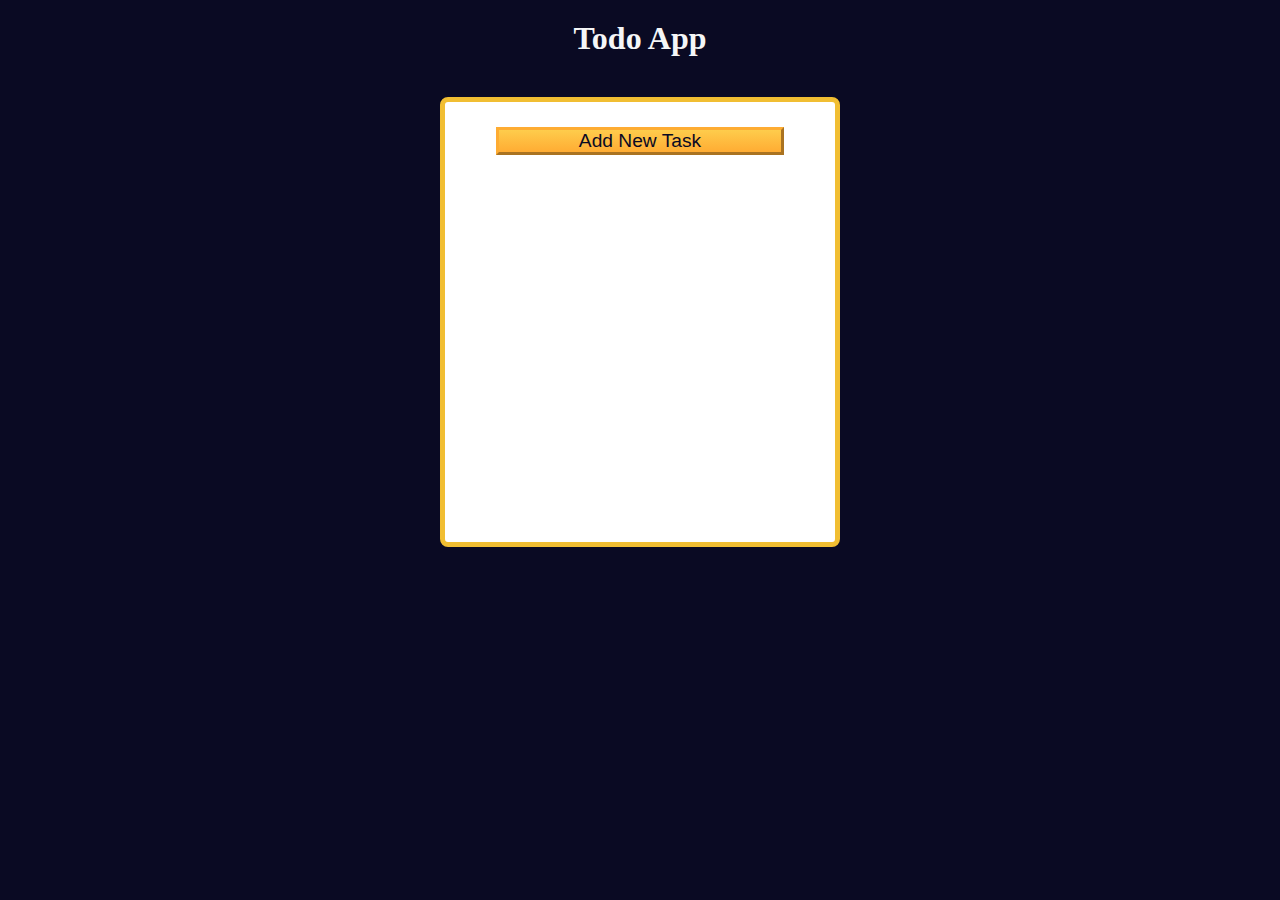
<file: todo-app/index.html>
<!DOCTYPE html>
<html lang="en">
  <head>
    <meta charset="UTF-8" />
    <meta name="viewport" content="width=device-width, initial-scale=1.0" />
    <title>Todo App</title>
    <link rel="stylesheet" href="styles.css" />
  </head>
  <body>
    <main>
      <h1>Todo App</h1>
      <div class="todo-app">
        <button id="open-task-form-btn" class="large-btn btn">Add New Task</button>
        <form class="task-form hidden" id="task-form">
          <div class="task-form-header">
            <button
              id="close-task-form-btn"
              class="close-task-form-btn"
              type="button"
              aria-label="close"
            >
              <svg
                class="close-icon"
                xmlns="http://www.w3.org/2000/svg"
                viewBox="0 0 48 48"
                width="48px"
                height="48px"
              >
                <path
                  fill="#F44336"
                  d="M21.5 4.5H26.501V43.5H21.5z"
                  transform="rotate(45.001 24 24)"
                />
                <path
                  fill="#F44336"
                  d="M21.5 4.5H26.5V43.501H21.5z"
                  transform="rotate(135.008 24 24)"
                />
              </svg>
            </button>
          </div>
          <div class="task-form-body">
            <label for="title-input" class="task-form-label">Title</label>
            <input
              type="text"
              class="form-control"
              id="title-input"
              value=""
              required
            />
            <label for="date-input" class="task-form-label">Date</label>
            <input type="date" class="form-control" id="date-input" value="" />
            <label for="description-input" class="task-form-label"
              >Description</label
            >
            <textarea
              id="description-input"
              class="form-control"
              cols="30"
              rows="5"
            ></textarea>
          </div>
          <div class="task-form-footer">
            <button
              class="btn large-btn"
              type="submit"
              id="add-or-update-task-btn"
            >
              Add Task
            </button>
          </div>
        </form>
        <dialog id="confirm-close-dialog">
          <form method="dialog">
            <p class="discard-message-text">Discard unsaved changes?</p>
            <div class="confirm-close-dialog-btn-container">
              <button id="cancel-btn" class="btn">Cancel</button>
              <button id="discard-btn" class="btn">Discard</button>
            </div>
          </form>
        </dialog>
        <div id="tasks-container"></div>
      </div>
    </main>
    <script src="app.js"></script>
  </body>
</html>
</file>
<file: calorie_counter/style.css>
:root {
  --light-grey: #f5f6f7;
  --dark-blue: #0a0a23;
  --fcc-blue: #1b1b32;
  --light-yellow: #fecc4c;
  --dark-yellow: #feac32;
  --light-pink: #ffadad;
  --dark-red: #850000;
  --light-green: #acd157;
}

body {
  font-family: "Lato", Helvetica, Arial, sans-serif;
  font-size: 18px;
  background-color: var(--fcc-blue);
  color: var(--light-grey);
}

h1 {
  text-align: center;
}

.container {
  width: 90%;
  max-width: 680px;
}

h1,
.container,
.output {
  margin: 20px auto;
}

label,
legend {
  font-weight: bold;
}

.input-container {
  display: flex;
  flex-direction: column;
}

button {
  cursor: pointer;
  text-decoration: none;
  background-color: var(--light-yellow);
  border: 2px solid var(--dark-yellow);
}

button,
input,
select {
  min-height: 24px;
  color: var(--dark-blue);
}

fieldset,
label,
button,
input,
select {
  margin-bottom: 10px;
}

.output {
  border: 2px solid var(--light-grey);
  padding: 10px;
  text-align: center;
}

.hide {
  display: none;
}

.output span {
  font-weight: bold;
  font-size: 1.2em;
}

.surplus {
  color: var(--light-pink);
}

.deficit {
  color: var(--light-green);
}
</file>
<file: date-object/styles.css>
*,
*::before,
*::after {
  margin: 0;
  padding: 0;
  box-sizing: border-box;
}

:root {
  --dark-grey: #0a0a23;
  --white: #ffffff;
  --yellow: #f1be32;
}

body {
  color: var(--white);
  background-color: var(--dark-grey);
}

.title-container {
  margin: 10px 0;
  display: flex;
  align-items: center;
  justify-content: center;
  gap: 8px;
}

.title {
  font-size: 2.5rem;
}

.date-svg {
  width: 30px;
  height: 30px;
}

.divider {
  margin: auto;
  width: 150px;
  height: 10px;
  background-color: var(--yellow);
}

.dropdown-container {
  width: 50%;
  margin: 40px auto;
  position: relative;
}

select {
  display: block;
  margin: 20px auto 0;
  width: 100%;
  height: 50px;
  font-size: 100%;
  font-weight: bold;
  cursor: pointer;
  background-color: var(--white);
  border: none;
  color: var(--dark-grey);
  appearance: none;
  padding: 10px;
  padding-right: 38px;
  -webkit-appearance: none;
  -moz-appearance: none;
  transition: color 0.3s ease, background-color 0.3s ease,
    border-bottom-color 0.3s ease;
}

.select-icon {
  position: absolute;
  top: 4px;
  right: 4px;
  width: 30px;
  height: 36px;
  pointer-events: none;
  padding-left: 5px;
  transition: background-color 0.3s ease, border-color 0.3s ease;
}

.select-icon svg.icon {
  transition: fill 0.3s ease;
  fill: var(--dark-grey);
}

#current-date {
  font-size: 2rem;
  text-align: center;
}

@media (max-width: 375px) {
  .title {
    font-size: 2rem;
  }

  .dropdown-container {
    width: 80%;
  }

  .date-svg {
    display: none;
  }
}
</file>
<file: decimal-binary-converter/styles.css>
*,
*::before,
*::after {
  margin: 0;
  padding: 0;
  box-sizing: border-box;
}

:root {
  --light-grey: #f5f6f7;
  --dark-blue: #1b1b32;
  --orange: #f1be32;
}

body {
  display: flex;
  flex-direction: column;
  align-items: center;
  font-family: center;
  font-family: Menlo, Consolas, Monaco, Liberation Mono, Lucida Console,
    monospace;
  font-size: 1.125rem;
  color: var(--light-grey);
  background: var(--dark-blue);
  padding: 0 4px;
}

h1 {
  font-size: 2.125rem;
  text-align: center;
  margin: 20px 0;
}

h2 {
  font-size: 1.5rem;
  text-align: center;
  margin: 20px 0;
}

.input-container {
  display: flex;
  flex-direction: column;
  gap: 10px;
  justify-content: center;
  align-items: center;
  width: clamp(320px, 50vw, 460px);
  margin: 10px auto;
}

.input-container label {
  white-space: nowrap;
  word-spacing: -6px;
}

.convert-btn {
  font-size: inherit;
  font-family: inherit;
  background: var(--orange);
  width: 100%;
  height: 2rem;
  border: none;
  padding: 0 6px;
  border-radius: 2px;
  cursor: pointer;
}

.number-input {
  font-size: inherit;
  padding: 0.3rem;
  width: 100%;
}

.output-container {
  margin-inline: auto;
  width: clamp(320px, 50vw, 460px);
}

#result {
  display: flex;
  align-items: center;
  justify-content: center;
  font-size: 2rem;
  text-align: center;
  min-height: 80px;
  margin-block-start: 20px;
  padding: 15px;
  border: 2px solid var(--orange);
  border-radius: 2px;
}

#animation-container {
  display: flex;
  flex-direction: column-reverse;
  justify-content: end;
  gap: 1rem;
  margin-block-end: 1rem;
  min-height: 40vh;
  border: 2px dashed var(--orange);
  padding: 1rem;
}

.animation-frame {
  font-family: -apple-system, BlinkMacSystemFont, avenir next, avenir, segoe ui,
    helvetica neue, helvetica, Cantarell, Ubuntu, roboto, noto, arial,
    sans-serif;
  padding: 15px 10px;
  border: 5px solid var(--orange);
  font-size: 1.2rem;
  text-align: center;
}

@media screen and (min-width: 36em) {
  body {
    font-size: 1rem;
  }

  .input-container {
    flex-direction: row;
    width: unset;
  }

  .number-input {
    width: unset;
  }
}
</file>
<file: dom-manipulation/style.css>
*,
*::before,
*::after {
  margin: 0;
  padding: 0;
  box-sizing: border-box;
}

:root {
  --very-dark-blue: #0a0a23;
  --white: #ffffff;
  --yellow: #f1be32;
  --golden-yellow: #feac32;
}

body {
  background-color: var(--very-dark-blue);
  text-align: center;
  color: var(--white);
}

h1 {
  margin: 15px 0 20px;
}

.btn {
  cursor: pointer;
  width: 100px;
  margin: 10px;
  color: var(--very-dark-blue);
  background-color: var(--golden-yellow);
  background-image: linear-gradient(#fecc4c, #ffac33);
  border-color: var(--golden-yellow);
  border-width: 3px;
}

.btn:hover {
  background-image: linear-gradient(#ffcc4c, #f89808);
}

.rules-container {
  padding: 10px 0;
  margin: auto;
  border-radius: 15px;
  border: 5px solid var(--yellow);
  background-color: var(--white);
  color: var(--very-dark-blue);
}

.rules-container ul {
  list-style-type: none;
}

.rules-container p {
  margin: 10px 0;
}

@media (min-width: 760px) {
  .rules-container {
    width: 60%;
  }
}

.score-container {
  display: flex;
  justify-content: space-around;
  margin: 30px 0;
  font-size: 1.2rem;
}

.score {
  font-weight: 500;
}

.results-container {
  font-size: 1.3rem;
  margin: 15px 0;
}

#winner-msg {
  margin-top: 25px;
}

#reset-game-btn {
  display: none;
  margin: 20px auto;
}
</file>
<file: football-team-cards/styles.css>
*,
*::before,
*::after {
  box-sizing: border-box;
  margin: 0;
  padding: 0;
}

:root {
  --dark-grey: #0a0a23;
  --light-grey: #f5f6f7;
  --white: #ffffff;
  --black: #000;
}

body {
  background-color: var(--dark-grey);
  text-align: center;
  padding: 10px;
}

.title,
.options-label,
.team-stats,
footer {
  color: var(--white);
}

.title {
  margin: 1.3rem 0;
}

.team-stats {
  display: flex;
  justify-content: space-around;
  flex-wrap: wrap;
  font-size: 1.3rem;
  margin: 1.2rem 0;
}

.options-label {
  font-size: 1.2rem;
}

.cards {
  display: flex;
  flex-wrap: wrap;
  justify-content: center;
  align-items: center;
}

.player-card {
  background-color: var(--light-grey);
  padding: 1.3rem;
  margin: 1.2rem;
  width: 300px;
  border-radius: 15px;
}

@media (max-width: 768px) {
  .team-stats {
    flex-direction: column;
  }
}
</file>
<file: palindrome-checker/main.css>
body {
  font-family: Arial, Helvetica, sans-serif;
  text-align: center;
  margin: 20px;
  background-color: #f4f4f9;
}

h1 {
  color: #4caf50;
}

input, button {
  padding: 10px;
  font-size: 1rem;
  margin: 10px;
  border-radius: 5px;
  border: 1px solid #ccc;
}

input {
  width: 60%;
  max-width: 300px;
}

button {
  background: #4caf50;
  color: #fff;
  cursor: pointer;
  border: none;
  transition: background-color 0.3s ease;
}

button:hover {
  background: #45a049;
}

#result {
  font-weight: bold;
  margin: 20px auto 0 auto;
  font-size: 1.1rem;
  padding: 10px;
  border-radius: 5px;
  width: 60%;
  max-width: 300px;
}

.palindrome {
  color: #4caf50;
  background: #e8f5e9;
}

.not-palindrome {
  color: #f44336;
  background: #ffebee;
}

.button-clear {
  background: #f44336;
  color: #fff;
}

.button-clear:hover {
  background: #e53935;
}
</file>
<file: phone-num-validator/styles.css>
*,
*::before,
*::after {
  margin: 0;
  padding: 0;
  box-sizing: border-box;
}

:root {
  --phone-colors: #dfdfe2;
  --center-text: center;
  --gray-00: #fff;
}

body {
  background: var(--phone-colors);
  font-family: Verdana, Geneva, Tahoma, sans-serif;
  color: #0a0a23;
}

.container {
  display: flex;
  flex-wrap: wrap;
  align-items: center;
  justify-content: center;
  flex-direction: column;
  padding: 40px 10px;
}

h1 {
  color: #0a0a23;
  width: 100%;
  max-width: 480px;
  margin: 15px 0;
  text-align: var(--center-text);
}

.phone_container {
  position: relative;
  background: var(--phone-colors);
  width: 250px;
  height: 460px;
  margin: 30px auto;
  border-radius: 35px;
  border: 5px solid black;
  display: flex;
  flex-direction: column;
  align-items: center;
  box-shadow: 3px 5px 10px black;
}

.phone_background {
  background: #000;
  width: 80px;
  height: 25px;
  border-radius: 15px;
  margin: 7px auto;
}

.phone_camera {
  background: #0c0c35;
  width: 10px;
  height: 10px;
  border-radius: 50%;
  margin: 8px 75%;
}

label {
  margin: 10px auto 5px;
}

#user-input {
  display: block;
  margin: 10px auto;
  padding: 5px;
  border: 1px solid black;
  border-radius: 10px;
  text-align: var(--center-text);
  width: 90%;
  height: 42px;
  font-size: 16px;
}

.phone_footer {
  width: 100%;
  height: 40px;
  position: absolute;
  bottom: 10px;
  display: flex;
  justify-content: center;
  align-items: center;
}

.btn_styles {
  cursor: pointer;
  width: 100px;
  margin: 10px;
  color: #0a0a23;
  font-size: 18px;
  background-image: linear-gradient(#ffffff, #928d86);
  border-color: #fff;
  border-width: 3px;
}

#results-div {
  overflow-y: auto;
  height: 256px;
  width: 100%;
}

.results_text {
  font-size: 1.2rem;
  padding: 5px;
  text-align: var(--center-text);
  margin: 10px 0;
}
</file>
<file: roman-numeral-converter/styles.css>
body {
  font-family: Arial, Helvetica, sans-serif;
  background: #003;
  height: 100vh;
  margin: 0;
  overflow: hidden;
}

.container, #output {
  background: rgba(255, 255, 255, .2);
  width: 500px;
  max-width: 70%;
  margin: 100px auto 0 auto;
  padding: 20px;
  border-radius: 15px;
  border: 2px solid #fff;
  box-shadow: 0 0 10px rgba(0, 0, 0, .1);
  backdrop-filter: blur(10px);
  -webkit-backdrop-filter: blur(10px);
  color: #fff;
  font-size: inherit;
  text-align: center;
}

input[type="number"] {
  width: 80%;
  padding: 10px;
  font-size: 1.2rem;
  margin-bottom: 10px;
  font-family: inherit;
  border-radius: 15px;
  border: 3px solid #4caf50;
}

input[type="number"]::placeholder {
  color: #ccc;
  font-family: inherit;
  font-size: 1.3rem;
  font-weight: lighter;
  font-style: italic;
  text-transform: lowercase;
}

input[type="number"]:focus {
  outline: none;
  border: 3px solid #4caf50;
}

button {
  padding: 10px 20px;
  font-size: 1.3rem;
  background: #4caf50;
  color: #fff;
  border: none;
  border-radius: 5px;
  cursor: pointer;
  width: 85%;
}

#output {
  margin-top: 15px;
  display: none;
  font-weight: bold;
  font-size: 1.3rem;
}
</file>
<file: RPG/style.css>
body {
  background-color: #0a0a23;
}

#text {
  background-color: #0a0a23;
  color: #ffffff;
  padding: 10px;
}

#game {
  max-width: 500px;
  max-height: 400px;
  background-color: #ffffff;
  color: #ffffff;
  margin: 30px auto 0px;
  padding: 10px;
}

#controls,
#stats {
  border: 1px solid #0a0a23;
  padding: 5px;
  color: #0a0a23;
}

#monsterStats {
  display: none;
  border: 1px solid #0a0a23;
  padding: 5px;
  color: #ffffff;
  background-color: #c70d0d;
}

.stat {
  padding-right: 10px;
}

button {
  cursor: pointer;
  color: #0a0a23;
  background-color: #feac32;
  background-image: linear-gradient(#fecc4c, #ffac33);
  border: 3px solid #feac32;
}
</file>
<file: shopping-cart/styles.css>
*, *::before, *::after {
  margin: 0;
  padding: 0;
  box-sizing: border-box;
}

:root {
  --dark-grey: #1b1b32;
  --white: #fff;
  --light-grey: #f5f6f7;
  --black: #000;
  --grey: #3b3b4f;
  --golden-yellow: #fecc4c;
  --yellow: #ffcc4c;
  --gold: #feac32;
  --orange: #ffac33;
  --dark-orange: #f89808;
}

body {
  background-color: var(--dark-grey);
}

.title {
  color: var(--light-grey);
  text-align: center;
  margin: 25px auto;
}

#dessert-card-container {
  display: flex;
  flex-direction: column;
  flex-wrap: wrap;
  align-items: center;
}

.dessert__card {
  background: var(--light-grey);
  padding: 15px;
  text-align: center;
  border-radius: 15px;
  margin: 20px 10px;
}

.dessert__price {
  font-size: 1.2rem;
}

.btn {
  display: block;
  cursor: pointer;
  width: 100px;
  color: var(--dark-grey);
  background: var(--gold);
  background-image: linear-gradient(var(--golden-yellow), var(--yellow));
  border-color: var(--gold);
  border-width: 3px;
}

.btn:hover {
  background-image: linear-gradient(var(--yellow), var(--dark-orange));
}

#cart-btn {
  position: absolute;
  top: 0;
  right: 0;
}

.add__to__cart__btn {
  margin: 30px auto 10px;
}

#cart-container {
  display: none;
  position: absolute;
  top: 60px;
  right: 0;
  background: var(--light-grey);
  width: 200px;
  height: 400px;
  border: 8px double var(--black);
  border-radius: 15px;
  text-align: center;
  font-size: 1.2rem;
  overflow-y: scroll;
}

.product {
  margin: 25px 0;
}

.product__count {
  display: inline-block;
  margin-right: 10px;
}

.product__category {
  margin: 10px 0;
}

@media (min-width: 768px) {
  #dessert-card-container {
    flex-direction: row;
  }

  .dessert__card {
    flex: 1 0 21%;
  }

  #cart-container {
    width: 300px;
  }
}
</file>
<file: spam-checker/styles.css>
*, *::before, *::after {
  margin: 0;
  padding: 0;
  box-sizing: border-box;
}

:root {
  --dark-grey: #1b1b32;
  --light-grey: #f5f6f7;
  --golden-yellow: #fecc4c;
  --yellow: #ffcc4c;
  --gold: #feac32;
  --orange: #ffac32;
  --dark-orange: #f89808;
}

body {
  background-color: var(--dark-grey);
  color: var(--light-grey);
  font-family: Arial, sans-serif;
}

body, #message-input:placeholder-shown {
  text-align: center;
}

textarea {
  max-width: 90%;
}

.main-text {
  margin: 25px 0;
}

.title {
  font-size: 2.5rem;
}

.description {
  margin-top: 15px;
  font-size: 1.4rem;
}

.message-label {
  display: block;
  margin-bottom: 20px;
  font-size: 1.5rem;
}

#message-input:placeholder-shown, textarea {
  font-size: 1.1rem;
}

.btn {
  display: block;
  cursor: pointer;
  width: 200px;
  margin: 10px auto;
  color: var(--dark-grey);
  background: var(--gold);
  background-image: linear-gradient(var(--golden-yellow), var(--orange));
  border-color: var(--gold);
  border-width: 3px;
}

.btn:hover {
  background-image: linear-gradient(var(--yellow), var(--dark-orange));
}

#result {
  font-size: 2rem;
  margin: 20px 0;
}
</file>
<file: spreadsheet-app/styles.css>
#container {
  display: grid;
  grid-template-columns: 50px repeat(10, 200px);
  grid-template-rows: repeat(11, 30px);
}

.label {
  background: #d3d3d3;
  text-align: center;
  vertical-align: middle;
  line-height: 30px;
}
</file>
<file: todo-app/styles.css>
:root {
  --white: #fff;
  --light-grey: #f5f6f7;
  --dark-grey: #0a0a23;
  --yellow: #f1be32;
  --golder-yellow: #feac32;
}

*,
*::before,
*::after {
  margin: 0;
  padding: 0;
  box-sizing: border-box;
}

body {
  background-color: var(--dark-grey);
}

main {
  display: flex;
  flex-direction: column;
  justify-content: center;
  align-items: center;
}

h1 {
  color: var(--light-grey);
  margin: 20px 0 40px 0;
}

.todo-app {
  background: var(--white);
  width: 300px;
  height: 350px;
  border: 5px solid var(--yellow);
  border-radius: 8px;
  padding: 15px;
  position: relative;
  display: flex;
  flex-direction: column;
  gap: 10px;
}

.btn {
  cursor: pointer;
  width: 100px;
  margin: 10px;
  color: var(--dark-grey);
  background: var(--golder-yellow);
  background-image: linear-gradient(#fecc4c, #ffac33);
  border-color: var(--golder-yellow);
  border-width: 3px;
}

.btn:hover {
  background-image: linear-gradient(#ffcc4c, #f89808);
}

.large-btn {
  width: 80%;
  font-size: 1.2rem;
  align-self: center;
  justify-self: center;
}

.close-task-form-btn {
  background: none;
  border: none;
  cursor: pointer;
}

.close-icon {
  width: 20px;
  height: 20px;
}

.task-form {
  display: flex;
  position: absolute;
  top: 50%;
  left: 50%;
  transform: translate(-50%, -50%);
  background: var(--white);
  border-radius: 5px;
  padding: 15px;
  width: 300px;
  height: 350px;
  flex-direction: column;
  justify-content: space-between;
  overflow: auto;
}

.task-form-header {
  display: flex;
  justify-content: flex-end;
}

.task-form-body {
  display: flex;
  flex-direction: column;
  justify-content: space-around;
}

.task-form-footer {
  display: flex;
  justify-content: center;
}

.task-form-label,
#title-input,
#date-input,
#description-input {
  display: block;
}

.task-form-label {
  margin-bottom: 5px;
  font-size: 1.3rem;
  font-weight: bold;
}

#title-input,
#date-input,
#description-input {
  width: 100%;
  margin-bottom: 10px;
  padding: 2px;
}

#confirm-close-dialog {
  padding: 10px;
  margin: 10px auto;
  border-radius: 15px;
}

.confirm-close-dialog-btn-container {
  display: flex;
  justify-content: center;
  margin-top: 10px;
}

.discard-message-text {
  font-weight: bold;
  font-size: 1.5rem;
}

#tasks-container {
  height: 100%;
  overflow-y: auto;
}

.task {
  margin: 5px 0;
}

.hidden {
  display: none;
}

@media (min-width: 576px) {
  .todo-app,
  .task-form {
    width: 400px;
    height: 450px;
  }

  .task-form-label {
    font-size: 1.5rem;
  }

  #title-input,
  #date-input {
    height: 2rem;
  }

  #title-input,
  #date-input,
  #description-input {
    padding: 5px;
    margin-bottom: 20px;
  }
}
</file>
<file: platformer-game/styles.css>
/* gemeral reset */
*, *::before, *::after {
  margin: 0;
  padding: 0;
  box-sizing: border-box;
}

:root {
  --main-bg-color: #1a1a2e;
  --section-bg-color: #e94560;
  --platform-color: #0f3460;
  --player-color: #e94560;
  --checkpoint-color: #f9d71c;
  --font-color: #ffffff;
  --btn-hover-color: #903749;
  --control-btn-color: #22a6b3;
  --control-btn-shadow: #0984e3;
}

body {
  font-family: 'Arial', sans-serif;
  background-color: var(--main-bg-color);
  color: var(--font-color);
}

/* start screen */
.start__screen {
  background: var(--section-bg-color);
  width: 80%;
  position: absolute;
  top: 50%;
  left: 50%;
  margin-right: -50%;
  transform: translate(-50%, -50%);
  border-radius: 20px;
  padding: 20px;
  box-shadow: 0 4px 10px rgba(0, 0, 0, .5);
  text-align: center;
}

.main__title {
  font-size: 2.5rem;
  color: var(--font-color);
  margin-bottom: 20px;
}

.instructions {
  font-size: 1.2rem;
  margin: 10px 0;
}

.btn {
  cursor: pointer;
  padding: 10px 20px;
  color: var(--font-color);
  font-size: 1rem;
  background: var(--section-bg-color);
  /* background-image: linear-gradient(#fecc4c, #ffac33); */
  border: none;
  /* border-color: var(--golden-yellow); */
  /* border-width: 3px; */
  border-radius: 10px;
  transition: background .3s ease;
}

.btn:hover {
  background: var(--btn-hover-color);
}

/* .btn__container {
  display: flex;
  justify-content: center;
  align-items: center;
} */


/* checkpoint screen */
.checkpoint__screen {
  position: absolute;
  left: 50%;
  right: 20%;
  transform: translateX(-50%);
  text-align: center;
  background: var(--section-bg-color);
  border-radius: 20px;
  padding: 20px;
  box-shadow: 0 4px 10px rgba(0, 0, 0, 0.5);
  display: none;
}

.checkpoint__screen h2 {
  font-size: 1.8rem;
  margin-bottom: 10px;
}

.hud {
  position: fixed;
  top: 10px;
  right: 10px;
  background: rgba(0, 0, 0, .5);
  padding: 10px;
  border-radius: 5px;
}

#canvas {
  display: block;
}

/* directional controls */
.direction__controls {
  position: fixed;
  bottom: 20px;
  left: 50%;
  transform: translateX(-50%);
  display: flex;
  align-items: center;
  flex-direction: column;
  gap: 10px;
  display: none;
}

.direction__controls .horizontal__controls {
  display: flex;
  gap: 50px;
 
}

.control__btn {
  width: 50px;
  height: 50px;
  background: var(--control-btn-color);
  color: var(--font-color);
  font-size: 1.5rem;
  border: none;
  border-radius: 10px;
  box-shadow: 0 4px var(--control-btn-shadow);
  transition: transform .3s ease, box-shadow .2s ease;
  cursor: pointer;
}

.control__btn:active {
  transform: translateY(4px);
  box-shadow: 0 2px var(--control-btn-shadow);
}


/* show controls on smaller screens */
@media (max-width: 767px) {
  .direction__controls {
    display: flex;
  }
}

@media (min-width: 768px) {
  .start__screen {
    width: 60%;
    max-width: 700px;
  }

  .checkpoint__screen {
    max-width: 300px;
  }
}
</file>
